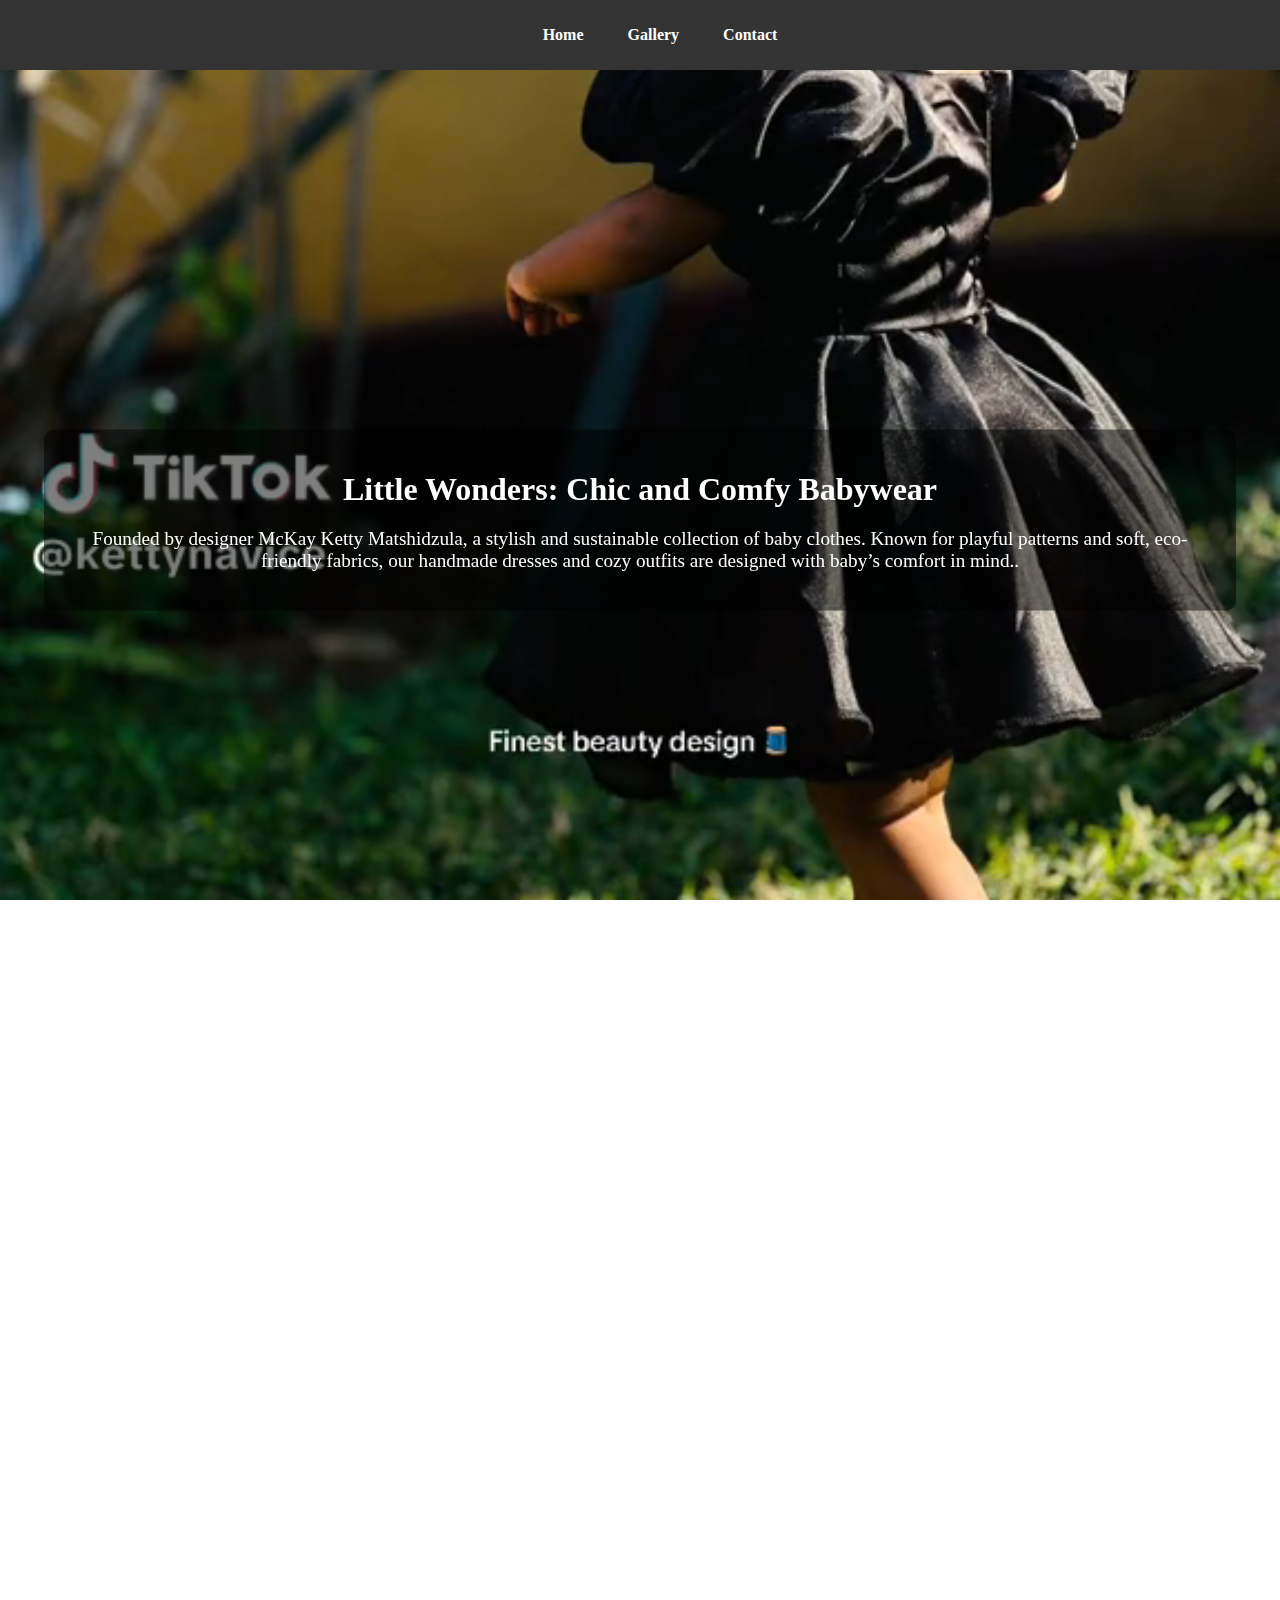
<file: index.html>
<!DOCTYPE html>
<html lang="en">
<head>
    <meta charset="UTF-8">
    <meta name="viewport" content="width=device-width, initial-scale=1.0">
    <title>Fashion Showcase</title>
    <link rel="stylesheet" href="styles.css">
</head>
<body>
    <header>
        <nav class="navbar">
            <ul class="nav-links">
                <li><a href="finest-html\index.html">Home</a></li>
                
                
                <li><a href="gallery.html">Gallery</a></li>
                <li><a href="finest-html/contact.html">Contact</a></li>
            </ul>
        </nav>
    </header>

    <section class="video-section" id="designer1">
        <video autoplay muted loop class="background-video">
            <source src="fashion-show.mp4 (2).mp4" type="video/mp4">
            Your browser does not support the video tag.
        </video>
        <div class="content">
            <h1>Little Wonders: Chic and Comfy Babywear</h1>
            <p>Founded by designer McKay Ketty Matshidzula, a stylish and sustainable collection of baby clothes. Known for playful patterns and soft, eco-friendly fabrics, our handmade dresses and cozy outfits are designed with baby’s comfort in mind..</p>
        </div>
    </section>
    <section class="video-section" id="designer2">
        <video autoplay muted loop class="background-video">
            <source src="assets\fashion-show.mp4.mp4" type="video/mp4">
            Your browser does not support the video tag.
        </video>
        <div class="content">
            <h1>finest beauty: Picture-Perfect Family Outfits</h1>
            <p> specializes in coordinated attire for familys. Our collections feature harmonizing designs for adults and children, ensuring every family looks unified and stylish. With an emphasis on comfort .</p>
        </div>
    </section>
    <!-- Add more sections as needed -->
</body>
</html>
</file>
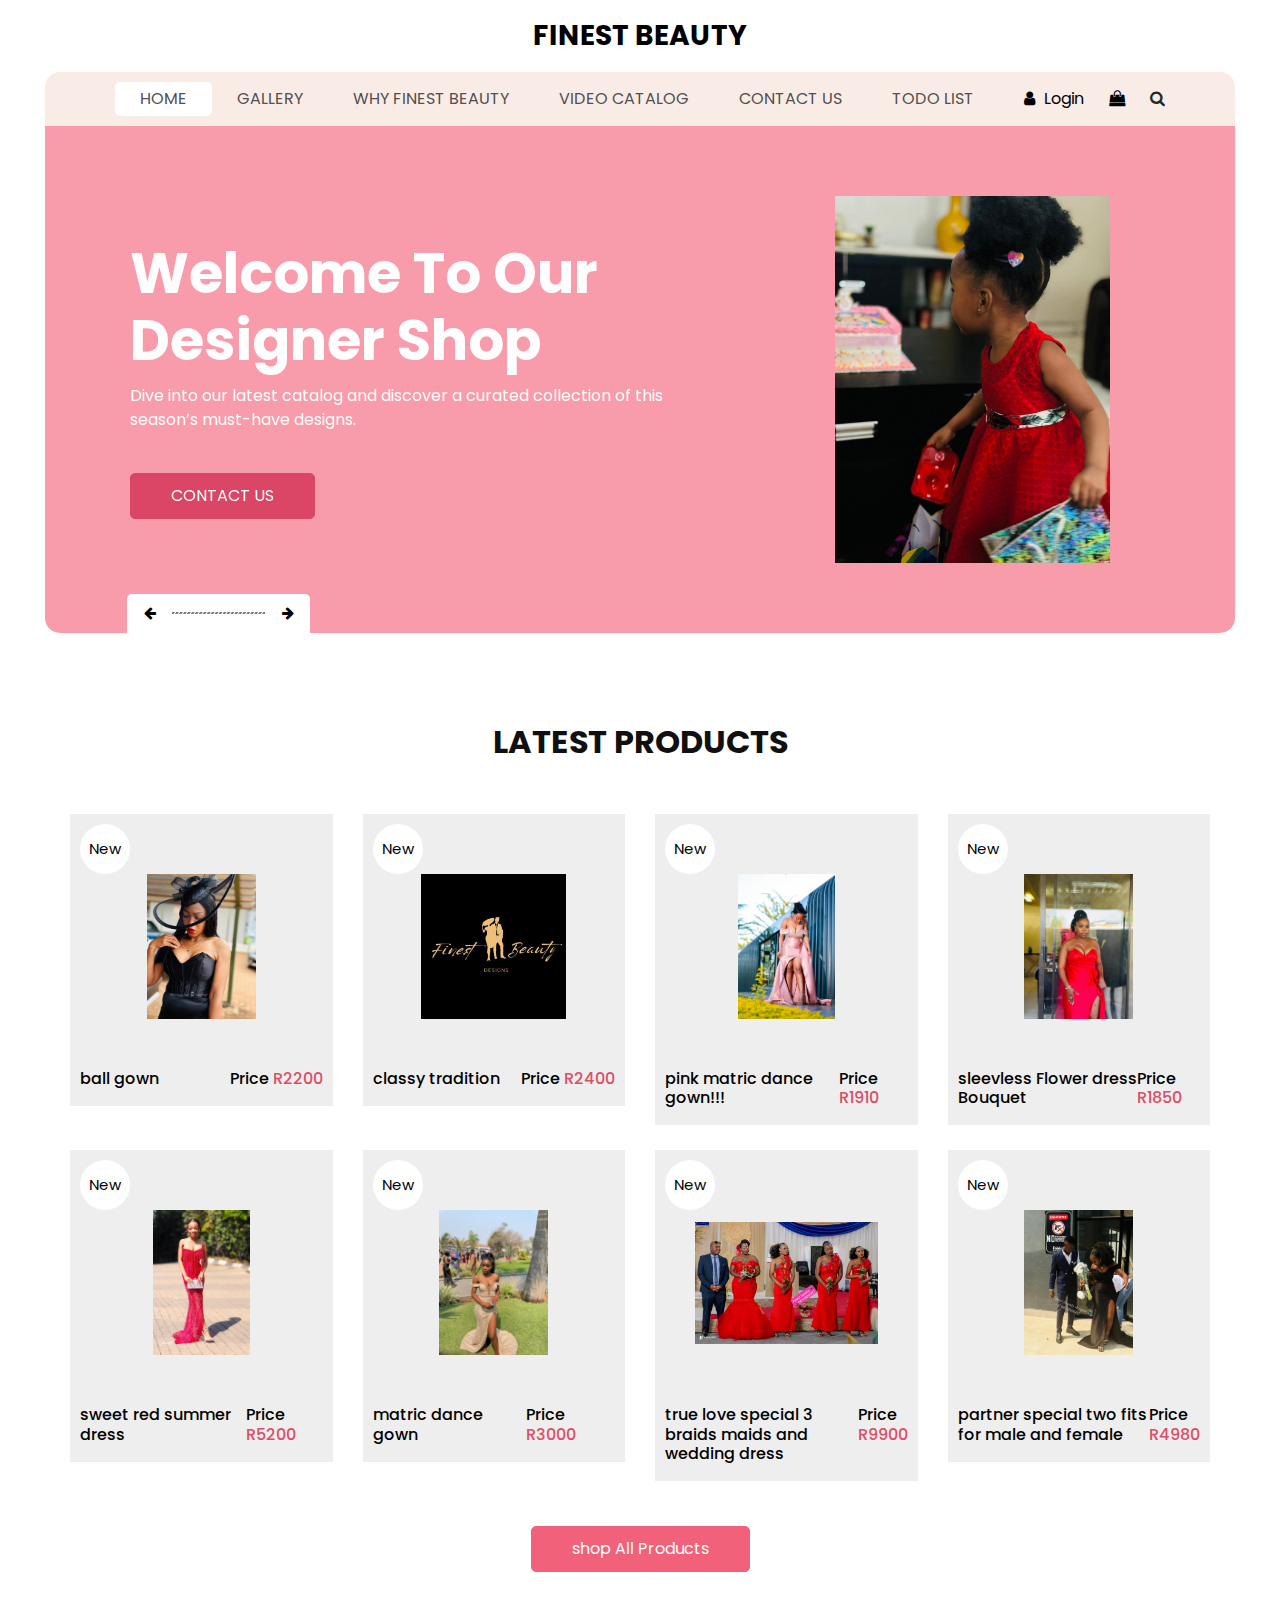
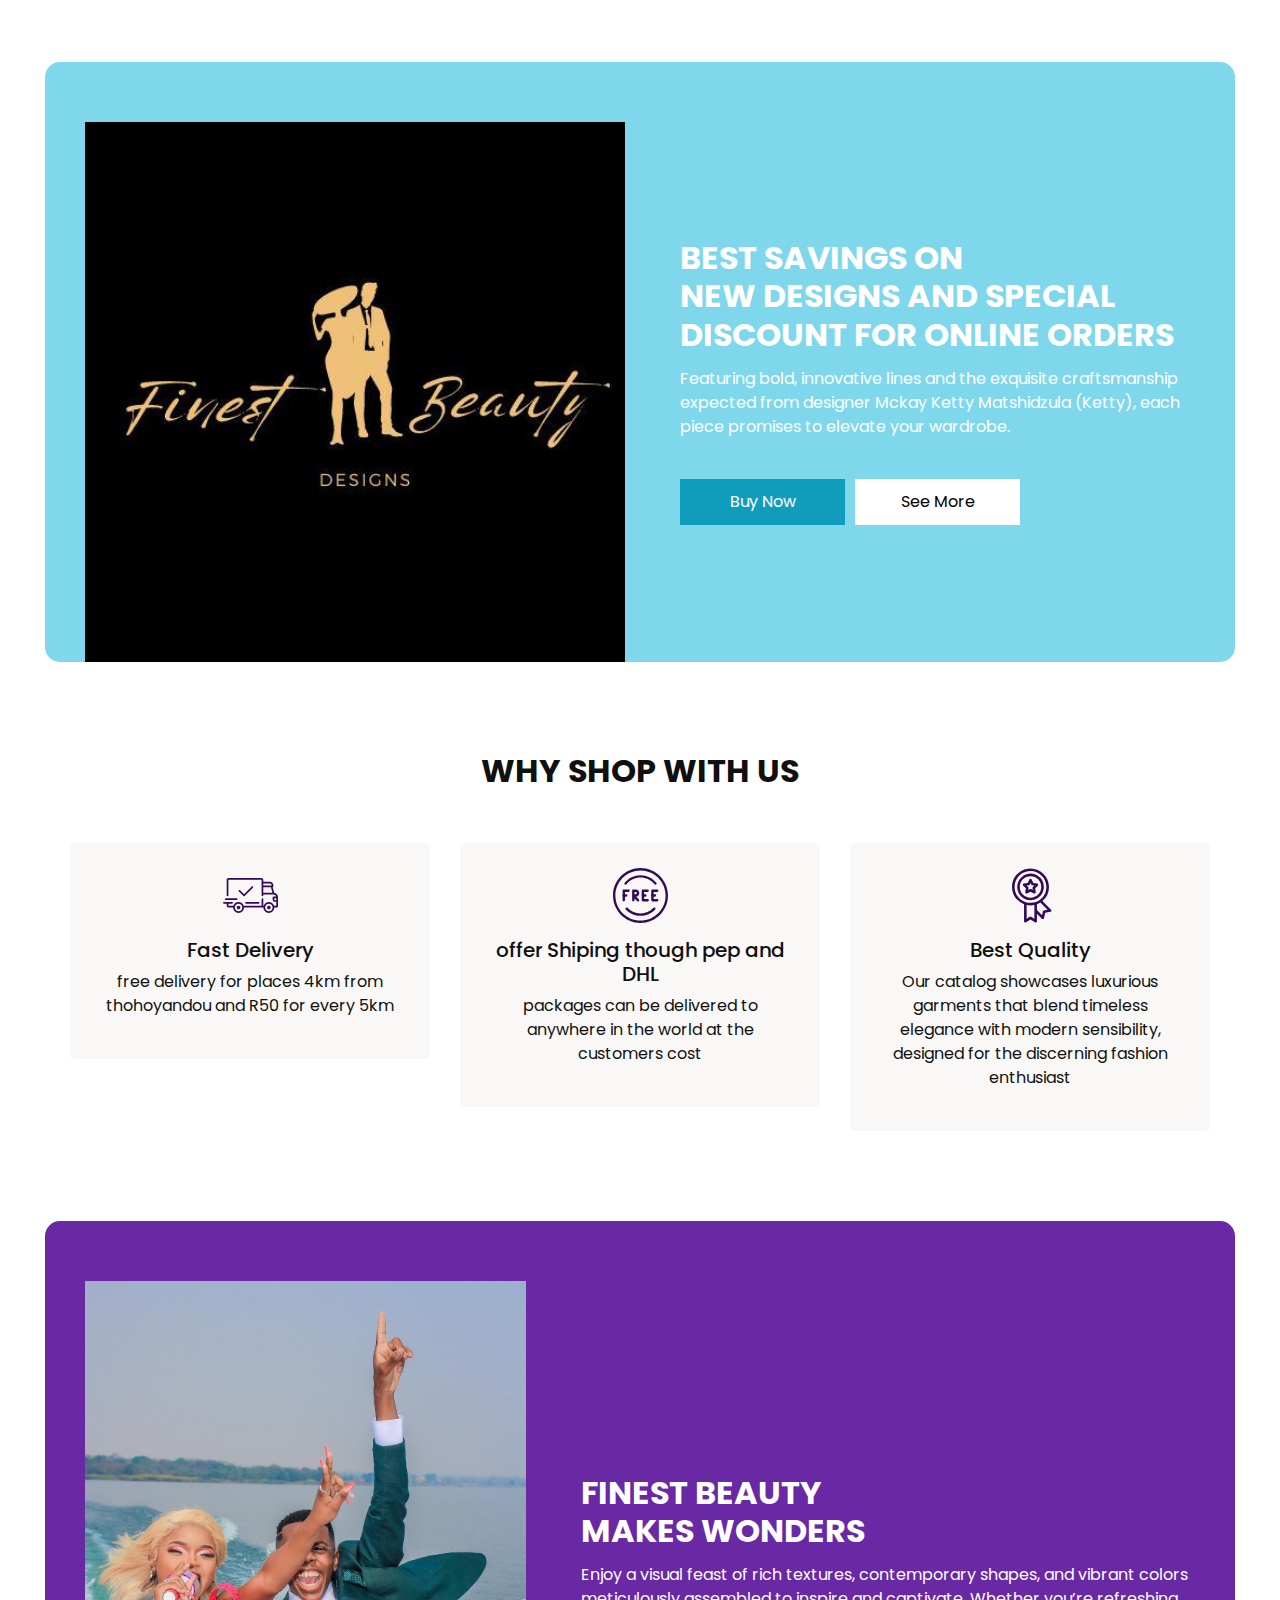
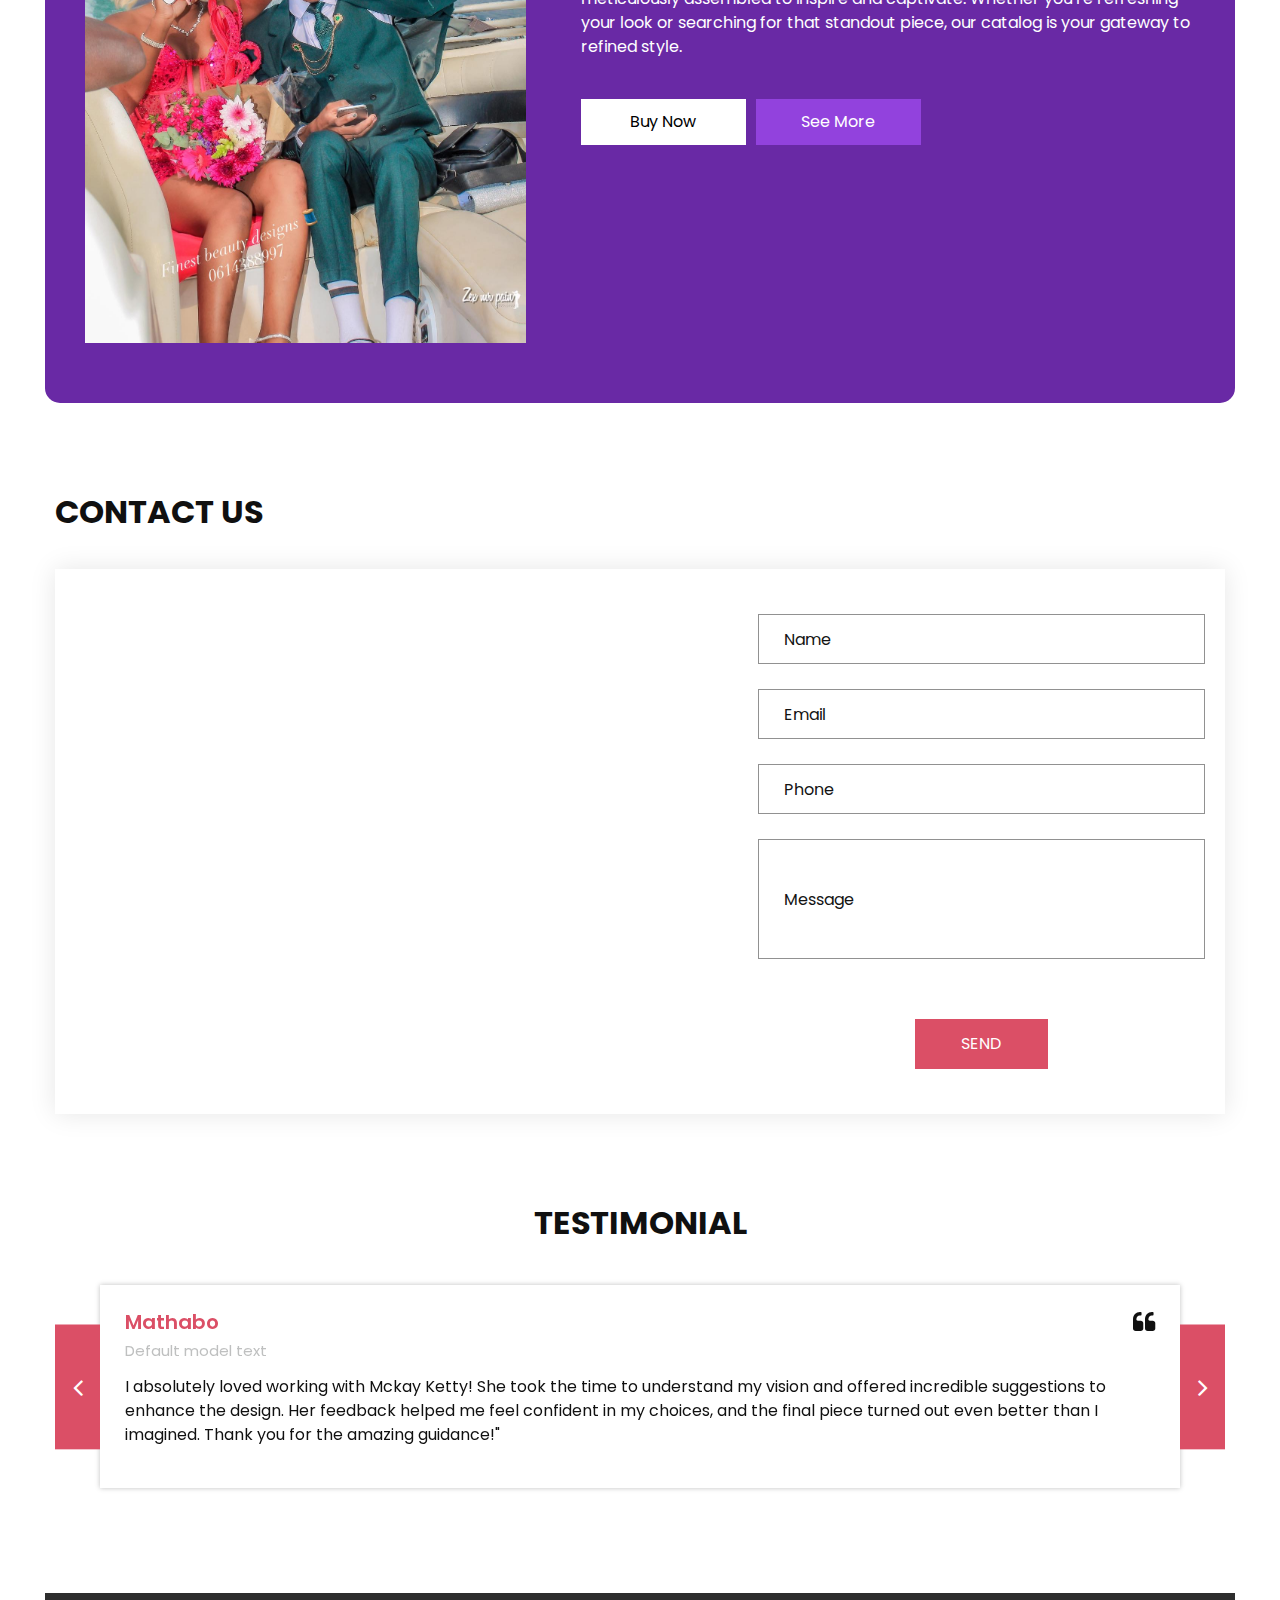
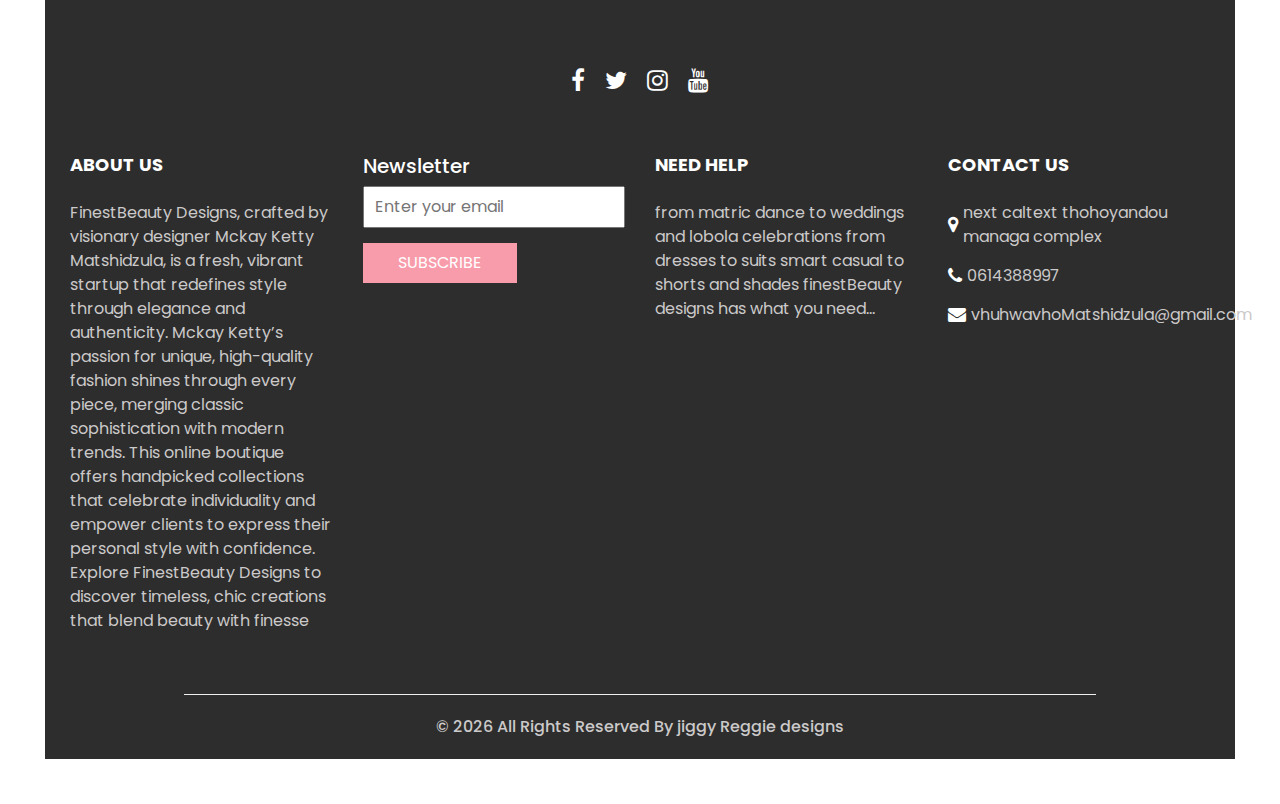
<file: finest-html/index.html>
<!DOCTYPE html>
<html>

<head>
  <!-- Basic -->
  <meta charset="utf-8" />
  <meta http-equiv="X-UA-Compatible" content="IE=edge" />
  <!-- Mobile Metas -->
  <meta name="viewport" content="width=device-width, initial-scale=1, shrink-to-fit=no" />
  <!-- Site Metas -->
  <meta name="keywords" content="" />
  <meta name="description" content="" />
  <meta name="author" content="" />
  <link rel="shortcut icon" href="\images\logo.jpg" type="image/x-icon">

  <title>
    finest
  </title>

  <!-- slider stylesheet -->
  <link rel="stylesheet" type="text/css" href="https://cdnjs.cloudflare.com/ajax/libs/OwlCarousel2/2.3.4/assets/owl.carousel.min.css" />

  <!-- bootstrap core css -->
  <link rel="stylesheet" type="text/css" href="css/bootstrap.css" />

  <!-- Custom styles for this template -->
  <link href="css/style.css" rel="stylesheet" />
  <!-- responsive style -->
  <link href="css/responsive.css" rel="stylesheet" />
</head>

<body>
  <div class="hero_area">
    <!-- header section strats -->
    <header class="header_section">
      <nav class="navbar navbar-expand-lg custom_nav-container ">
        <a class="navbar-brand" href="index.html">
          <span>
            finest beauty 
          </span>
        </a>
        <button class="navbar-toggler" type="button" data-toggle="collapse" data-target="#navbarSupportedContent" aria-controls="navbarSupportedContent" aria-expanded="false" aria-label="Toggle navigation">
          <span class=""></span>
        </button>

        <div class="collapse navbar-collapse" id="navbarSupportedContent">
          <ul class="navbar-nav  ">
            <li class="nav-item active">
              <a class="nav-link" href="index.html">Home <span class="sr-only">(current)</span></a>
            </li>
            <li class="nav-item">
              <a class="nav-link" href="../admin/gallery.php">
                Gallery
              </a>
            </li>
            <li class="nav-item">
              <a class="nav-link" href="why.html">
                Why Finest beauty 
              </a>
            </li>
            <li class="nav-item">
              <a class="nav-link" href="..\index.html">
                video catalog
              </a>
            </li>
            <li class="nav-item">
              <a class="nav-link" href="contact.html">Contact Us</a>
            </li>
            <li class="nav-item">
              <a class="nav-link" href="todoList.html">todo List</a>
            </li>
          </ul>
          <div class="user_option">
            <a href="">
              <i class="fa fa-user" aria-hidden="true"></i>
              <span>
                Login
              </span>
            </a>
            <a href="">
              <i class="fa fa-shopping-bag" aria-hidden="true"></i>
            </a>
            <form class="form-inline ">
              <button class="btn nav_search-btn" type="submit">
                <i class="fa fa-search" aria-hidden="true"></i>
              </button>
            </form>
          </div>
        </div>
      </nav>
    </header>
    <!-- end header section -->
    <!-- slider section -->

    <section class="slider_section">
      <div class="slider_container">
        <div id="carouselExampleIndicators" class="carousel slide" data-ride="carousel">
          <div class="carousel-inner">
            <div class="carousel-item active">
              <div class="container-fluid">
                <div class="row">
                  <div class="col-md-7">
                    <div class="detail-box">
                      <h1>
                        Welcome To Our <br>
                        Designer Shop
                      </h1>
                      <p>
                        Dive into our latest catalog and discover a curated collection of this season’s must-have designs.
                      </p>
                      <a href="">
                        Contact Us
                      </a>
                    </div>
                  </div>
                  <div class="col-md-5 ">
                    <div class="img-box">
                      <img src="images\mufhatu.jpg" alt="" />
                    </div>
                  </div>
                </div>
              </div>
            </div>
            <div class="carousel-item ">
              <div class="container-fluid">
                <div class="row">
                  <div class="col-md-7">
                    <div class="detail-box">
                      <h1>
                        Welcome To Our <br>
                        Designer Shop
                      </h1>
                      <p>
                        Dive into our latest catalog and discover a curated collection of this season’s must-have designs </p>
                      <a href="">
                        Contact Us
                      </a>
                    </div>
                  </div>
                  <div class="col-md-5 ">
                    <div class="img-box">
                      <img src="images\mufhatu.jpg" alt="" />
                    </div>
                  </div>
                </div>
              </div>
            </div>
            <div class="carousel-item ">
              <div class="container-fluid">
                <div class="row">
                  <div class="col-md-7">
                    <div class="detail-box">
                      <h1>
                        Welcome To Our <br>
                        Gift Shop
                      </h1>
                      <p>
                        Dive into our latest catalog and discover a curated collection of this season’s must-have designs
                      </p>
                      <a href="">
                        Contact Us
                      </a>
                    </div>
                  </div>
                  <div class="col-md-5 ">
                    <div class="img-box">
                      <img src="images\mufhatu.jpg" alt="" />
                    </div>
                  </div>
                </div>
              </div>
            </div>
          </div>
          <div class="carousel_btn-box">
            <a class="carousel-control-prev" href="#carouselExampleIndicators" role="button" data-slide="prev">
              <i class="fa fa-arrow-left" aria-hidden="true"></i>
              <span class="sr-only">Previous</span>
            </a>
            <img src="images/line.png" alt="" />
            <a class="carousel-control-next" href="#carouselExampleIndicators" role="button" data-slide="next">
              <i class="fa fa-arrow-right" aria-hidden="true"></i>
              <span class="sr-only">Next</span>
            </a>
          </div>
        </div>
      </div>
    </section>

    <!-- end slider section -->
  </div>
  <!-- end hero area -->

  <!-- shop section -->

  <section class="shop_section layout_padding">
    <div class="container">
      <div class="heading_container heading_center">
        <h2>
          Latest Products
        </h2>
      </div>
      <div class="row">
        <div class="col-sm-6 col-md-4 col-lg-3">
          <div class="box">
            <a href="">
              <div class="img-box">
                <img src="images\black dress.jpg" alt="">
              </div>
              <div class="detail-box">
                <h6>
                  ball gown
                </h6>
                <h6>
                  Price
                  <span>
                    R2200
                  </span>
                </h6>
              </div>
              <div class="new">
                <span>
                  New
                </span>
              </div>
            </a>
          </div>
        </div>
        <div class="col-sm-6 col-md-4 col-lg-3">
          <div class="box">
            <a href="">
              <div class="img-box">
                <img src="../assets/WhatsApp Image 2024-10-30 at 07.07.13_80c19f3f.jpg" alt="">
              </div>
              <div class="detail-box">
                <h6>
                  classy tradition
                </h6>
                <h6>
                  Price
                  <span>
                    R2400
                  </span>
                </h6>
              </div>
              <div class="new">
                <span>
                  New
                </span>
              </div>
            </a>
          </div>
        </div>
        <div class="col-sm-6 col-md-4 col-lg-3">
          <div class="box">
            <a href="">
              <div class="img-box">
                <img src="images\pink mukhaba.jpg" alt="">
              </div>
              <div class="detail-box">
                <h6>
                  pink matric dance gown!!!
                </h6>
                <h6>
                  Price
                  <span>
                    R1910
                  </span>
                </h6>
              </div>
              <div class="new">
                <span>
                  New
                </span>
              </div>
            </a>
          </div>
        </div>
        <div class="col-sm-6 col-md-4 col-lg-3">
          <div class="box">
            <a href="">
              <div class="img-box">
                <img src="images\red chubby.jpg" alt="">
              </div>
              <div class="detail-box">
                <h6>
                  sleevless Flower dress Bouquet
                </h6>
                <h6>
                  Price
                  <span>
                    R1850
                  </span>
                </h6>
              </div>
              <div class="new">
                <span>
                  New
                </span>
              </div>
            </a>
          </div>
        </div>
        <div class="col-sm-6 col-md-4 col-lg-3">
          <div class="box">
            <a href="">
              <div class="img-box">
                <img src="images\mos.jpg" alt="">
              </div>
              <div class="detail-box">
                <h6>
                  sweet red summer dress
                </h6>
                <h6>
                  Price
                  <span>
                    R5200
                  </span>
                </h6>
              </div>
              <div class="new">
                <span>
                  New
                </span>
              </div>
            </a>
          </div>
        </div>
        <div class="col-sm-6 col-md-4 col-lg-3">
          <div class="box">
            <a href="">
              <div class="img-box">
                <img src="images\grasss.jpg" alt="">
              </div>
              <div class="detail-box">
                <h6>
                  matric dance gown
                </h6>
                <h6>
                  Price
                  <span>
                    R3000
                  </span>
                </h6>
              </div>
              <div class="new">
                <span>
                  New
                </span>
              </div>
            </a>
          </div>
        </div>
        <div class="col-sm-6 col-md-4 col-lg-3">
          <div class="box">
            <a href="">
              <div class="img-box">
                <img src="images\line.jpg" alt="">
              </div>
              <div class="detail-box">
                <h6>
                  true love special 3 braids maids and wedding dress 
                </h6>
                <h6>
                  Price
                  <span>
                   R9900
                  </span>
                </h6>
              </div>
              <div class="new">
                <span>
                  New
                </span>
              </div>
            </a>
          </div>
        </div>
        <div class="col-sm-6 col-md-4 col-lg-3">
          <div class="box">
            <a href="">
              <div class="img-box">
                <img src="images\door.jpg" alt="">
              </div>
              <div class="detail-box">
                <h6>
                  partner special two fits for male and female
                </h6>
                <h6>
                  Price
                  <span>
                    R4980
                  </span>
                </h6>
              </div>
              <div class="new">
                <span>
                  New
                </span>
              </div>
            </a>
          </div>
        </div>
      </div>
      <div class="btn-box">
        <a href="">
          shop All Products
        </a>
      </div>
    </div>
  </section>

  <!-- end shop section -->

  <!-- saving section -->

  <section class="saving_section ">
    <div class="box">
      <div class="container-fluid">
        <div class="row">
          <div class="col-lg-6">
            <div class="img-box">
              <img src="images\logo.jpg" alt="">
            </div>
          </div>
          <div class="col-lg-6">
            <div class="detail-box">
              <div class="heading_container">
                <h2>
                  Best Savings on <br>
                  new designs and special discount for online orders
                </h2>
              </div>
              <p>
                Featuring bold, innovative lines and the exquisite craftsmanship expected from designer Mckay Ketty Matshidzula  (Ketty), each piece promises to elevate your wardrobe. </p>
              <div class="btn-box">
                <a href="#" class="btn1">
                  Buy Now
                </a>
                <a href="#" class="btn2">
                  See More
                </a>
              </div>
            </div>
          </div>
        </div>
      </div>
    </div>
  </section>

  <!-- end saving section -->

  <!-- why section -->

  <section class="why_section layout_padding">
    <div class="container">
      <div class="heading_container heading_center">
        <h2>
          Why Shop With Us
        </h2>
      </div>
      <div class="row">
        <div class="col-md-4">
          <div class="box ">
            <div class="img-box">
              <svg version="1.1" id="Layer_1" xmlns="http://www.w3.org/2000/svg" xmlns:xlink="http://www.w3.org/1999/xlink" x="0px" y="0px" viewBox="0 0 512 512" style="enable-background:new 0 0 512 512;" xml:space="preserve">
                <g>
                  <g>
                    <path d="M476.158,231.363l-13.259-53.035c3.625-0.77,6.345-3.986,6.345-7.839v-8.551c0-18.566-15.105-33.67-33.67-33.67h-60.392
                 V110.63c0-9.136-7.432-16.568-16.568-16.568H50.772c-9.136,0-16.568,7.432-16.568,16.568V256c0,4.427,3.589,8.017,8.017,8.017
                 c4.427,0,8.017-3.589,8.017-8.017V110.63c0-0.295,0.239-0.534,0.534-0.534h307.841c0.295,0,0.534,0.239,0.534,0.534v145.372
                 c0,4.427,3.589,8.017,8.017,8.017c4.427,0,8.017-3.589,8.017-8.017v-9.088h94.569c0.008,0,0.014,0.002,0.021,0.002
                 c0.008,0,0.015-0.001,0.022-0.001c11.637,0.008,21.518,7.646,24.912,18.171h-24.928c-4.427,0-8.017,3.589-8.017,8.017v17.102
                 c0,13.851,11.268,25.119,25.119,25.119h9.086v35.273h-20.962c-6.886-19.883-25.787-34.205-47.982-34.205
                 s-41.097,14.322-47.982,34.205h-3.86v-60.393c0-4.427-3.589-8.017-8.017-8.017c-4.427,0-8.017,3.589-8.017,8.017v60.391H192.817
                 c-6.886-19.883-25.787-34.205-47.982-34.205s-41.097,14.322-47.982,34.205H50.772c-0.295,0-0.534-0.239-0.534-0.534v-17.637
                 h34.739c4.427,0,8.017-3.589,8.017-8.017s-3.589-8.017-8.017-8.017H8.017c-4.427,0-8.017,3.589-8.017,8.017
                 s3.589,8.017,8.017,8.017h26.188v17.637c0,9.136,7.432,16.568,16.568,16.568h43.304c-0.002,0.178-0.014,0.355-0.014,0.534
                 c0,27.996,22.777,50.772,50.772,50.772s50.772-22.776,50.772-50.772c0-0.18-0.012-0.356-0.014-0.534h180.67
                 c-0.002,0.178-0.014,0.355-0.014,0.534c0,27.996,22.777,50.772,50.772,50.772c27.995,0,50.772-22.776,50.772-50.772
                 c0-0.18-0.012-0.356-0.014-0.534h26.203c4.427,0,8.017-3.589,8.017-8.017v-85.511C512,251.989,496.423,234.448,476.158,231.363z
                  M375.182,144.301h60.392c9.725,0,17.637,7.912,17.637,17.637v0.534h-78.029V144.301z M375.182,230.881v-52.376h71.235
                 l13.094,52.376H375.182z M144.835,401.904c-19.155,0-34.739-15.583-34.739-34.739s15.584-34.739,34.739-34.739
                 c19.155,0,34.739,15.583,34.739,34.739S163.99,401.904,144.835,401.904z M427.023,401.904c-19.155,0-34.739-15.583-34.739-34.739
                 s15.584-34.739,34.739-34.739c19.155,0,34.739,15.583,34.739,34.739S446.178,401.904,427.023,401.904z M495.967,299.29h-9.086
                 c-5.01,0-9.086-4.076-9.086-9.086v-9.086h18.171V299.29z" />
                  </g>
                </g>
                <g>
                  <g>
                    <path d="M144.835,350.597c-9.136,0-16.568,7.432-16.568,16.568c0,9.136,7.432,16.568,16.568,16.568
                 c9.136,0,16.568-7.432,16.568-16.568C161.403,358.029,153.971,350.597,144.835,350.597z" />
                  </g>
                </g>
                <g>
                  <g>
                    <path d="M427.023,350.597c-9.136,0-16.568,7.432-16.568,16.568c0,9.136,7.432,16.568,16.568,16.568
                 c9.136,0,16.568-7.432,16.568-16.568C443.591,358.029,436.159,350.597,427.023,350.597z" />
                  </g>
                </g>
                <g>
                  <g>
                    <path d="M332.96,316.393H213.244c-4.427,0-8.017,3.589-8.017,8.017s3.589,8.017,8.017,8.017H332.96
                 c4.427,0,8.017-3.589,8.017-8.017S337.388,316.393,332.96,316.393z" />
                  </g>
                </g>
                <g>
                  <g>
                    <path d="M127.733,282.188H25.119c-4.427,0-8.017,3.589-8.017,8.017s3.589,8.017,8.017,8.017h102.614
                 c4.427,0,8.017-3.589,8.017-8.017S132.16,282.188,127.733,282.188z" />
                  </g>
                </g>
                <g>
                  <g>
                    <path d="M278.771,173.37c-3.13-3.13-8.207-3.13-11.337,0.001l-71.292,71.291l-37.087-37.087c-3.131-3.131-8.207-3.131-11.337,0
                 c-3.131,3.131-3.131,8.206,0,11.337l42.756,42.756c1.565,1.566,3.617,2.348,5.668,2.348s4.104-0.782,5.668-2.348l76.96-76.96
                 C281.901,181.576,281.901,176.501,278.771,173.37z" />
                  </g>
                </g>
                <g>
                </g>
                <g>
                </g>
                <g>
                </g>
                <g>
                </g>
                <g>
                </g>
                <g>
                </g>
                <g>
                </g>
                <g>
                </g>
                <g>
                </g>
                <g>
                </g>
                <g>
                </g>
                <g>
                </g>
                <g>
                </g>
                <g>
                </g>
                <g>
                </g>
              </svg>
            </div>
            <div class="detail-box">
              <h5>
                Fast Delivery
              </h5>
              <p>
                free delivery for places 4km from thohoyandou and R50 for every 5km
              </p>
            </div>
          </div>
        </div>
        <div class="col-md-4">
          <div class="box ">
            <div class="img-box">
              <svg version="1.1" id="Capa_1" xmlns="http://www.w3.org/2000/svg" xmlns:xlink="http://www.w3.org/1999/xlink" x="0px" y="0px" viewBox="0 0 490.667 490.667" style="enable-background:new 0 0 490.667 490.667;" xml:space="preserve">
                <g>
                  <g>
                    <path d="M138.667,192H96c-5.888,0-10.667,4.779-10.667,10.667V288c0,5.888,4.779,10.667,10.667,10.667s10.667-4.779,10.667-10.667
                 v-74.667h32c5.888,0,10.667-4.779,10.667-10.667S144.555,192,138.667,192z" />
                  </g>
                </g>
                <g>
                  <g>
                    <path d="M117.333,234.667H96c-5.888,0-10.667,4.779-10.667,10.667S90.112,256,96,256h21.333c5.888,0,10.667-4.779,10.667-10.667
                 S123.221,234.667,117.333,234.667z" />
                  </g>
                </g>
                <g>
                  <g>
                    <path d="M245.333,0C110.059,0,0,110.059,0,245.333s110.059,245.333,245.333,245.333s245.333-110.059,245.333-245.333
                 S380.608,0,245.333,0z M245.333,469.333c-123.52,0-224-100.48-224-224s100.48-224,224-224s224,100.48,224,224
                 S368.853,469.333,245.333,469.333z" />
                  </g>
                </g>
                <g>
                  <g>
                    <path d="M386.752,131.989C352.085,88.789,300.544,64,245.333,64s-106.752,24.789-141.419,67.989
                 c-3.691,4.587-2.965,11.307,1.643,14.997c4.587,3.691,11.307,2.965,14.976-1.643c30.613-38.144,76.096-60.011,124.8-60.011
                 s94.187,21.867,124.779,60.011c2.112,2.624,5.205,3.989,8.32,3.989c2.368,0,4.715-0.768,6.677-2.347
                 C389.717,143.296,390.443,136.576,386.752,131.989z" />
                  </g>
                </g>
                <g>
                  <g>
                    <path d="M376.405,354.923c-4.224-4.032-11.008-3.861-15.061,0.405c-30.613,32.235-71.808,50.005-116.011,50.005
                 s-85.397-17.771-115.989-50.005c-4.032-4.309-10.816-4.437-15.061-0.405c-4.309,4.053-4.459,10.816-0.405,15.083
                 c34.667,36.544,81.344,56.661,131.456,56.661s96.789-20.117,131.477-56.661C380.864,365.739,380.693,358.976,376.405,354.923z" />
                  </g>
                </g>
                <g>
                  <g>
                    <path d="M206.805,255.723c15.701-2.027,27.861-15.488,27.861-31.723c0-17.643-14.357-32-32-32h-21.333
                 c-5.888,0-10.667,4.779-10.667,10.667v42.581c0,0.043,0,0.107,0,0.149V288c0,5.888,4.779,10.667,10.667,10.667
                 S192,293.888,192,288v-16.917l24.448,24.469c2.091,2.069,4.821,3.115,7.552,3.115c2.731,0,5.461-1.045,7.531-3.136
                 c4.16-4.16,4.16-10.923,0-15.083L206.805,255.723z M192,234.667v-21.333h10.667c5.867,0,10.667,4.779,10.667,10.667
                 s-4.8,10.667-10.667,10.667H192z" />
                  </g>
                </g>
                <g>
                  <g>
                    <path d="M309.333,277.333h-32v-64h32c5.888,0,10.667-4.779,10.667-10.667S315.221,192,309.333,192h-42.667
                 c-5.888,0-10.667,4.779-10.667,10.667V288c0,5.888,4.779,10.667,10.667,10.667h42.667c5.888,0,10.667-4.779,10.667-10.667
                 S315.221,277.333,309.333,277.333z" />
                  </g>
                </g>
                <g>
                  <g>
                    <path d="M288,234.667h-21.333c-5.888,0-10.667,4.779-10.667,10.667S260.779,256,266.667,256H288
                 c5.888,0,10.667-4.779,10.667-10.667S293.888,234.667,288,234.667z" />
                  </g>
                </g>
                <g>
                  <g>
                    <path d="M394.667,277.333h-32v-64h32c5.888,0,10.667-4.779,10.667-10.667S400.555,192,394.667,192H352
                 c-5.888,0-10.667,4.779-10.667,10.667V288c0,5.888,4.779,10.667,10.667,10.667h42.667c5.888,0,10.667-4.779,10.667-10.667
                 S400.555,277.333,394.667,277.333z" />
                  </g>
                </g>
                <g>
                  <g>
                    <path d="M373.333,234.667H352c-5.888,0-10.667,4.779-10.667,10.667S346.112,256,352,256h21.333
                 c5.888,0,10.667-4.779,10.667-10.667S379.221,234.667,373.333,234.667z" />
                  </g>
                </g>
                <g>
                </g>
                <g>
                </g>
                <g>
                </g>
                <g>
                </g>
                <g>
                </g>
                <g>
                </g>
                <g>
                </g>
                <g>
                </g>
                <g>
                </g>
                <g>
                </g>
                <g>
                </g>
                <g>
                </g>
                <g>
                </g>
                <g>
                </g>
                <g>
                </g>
              </svg>
            </div>
            <div class="detail-box">
              <h5>
                offer Shiping though pep and DHL 
              </h5>
              <p>
                packages can be delivered to anywhere in the world at the customers cost 
              </p>
            </div>
          </div>
        </div>
        <div class="col-md-4">
          <div class="box ">
            <div class="img-box">
              <svg id="_30_Premium" height="512" viewBox="0 0 512 512" width="512" xmlns="http://www.w3.org/2000/svg" data-name="30_Premium">
                <g id="filled">
                  <path d="m252.92 300h3.08a124.245 124.245 0 1 0 -4.49-.09c.075.009.15.023.226.03.394.039.789.06 1.184.06zm-96.92-124a100 100 0 1 1 100 100 100.113 100.113 0 0 1 -100-100z" />
                  <path d="m447.445 387.635-80.4-80.4a171.682 171.682 0 0 0 60.955-131.235c0-94.841-77.159-172-172-172s-172 77.159-172 172c0 73.747 46.657 136.794 112 161.2v158.8c-.3 9.289 11.094 15.384 18.656 9.984l41.344-27.562 41.344 27.562c7.574 5.4 18.949-.7 18.656-9.984v-70.109l46.6 46.594c6.395 6.789 18.712 3.025 20.253-6.132l9.74-48.724 48.725-9.742c9.163-1.531 12.904-13.893 6.127-20.252zm-339.445-211.635c0-81.607 66.393-148 148-148s148 66.393 148 148-66.393 148-148 148-148-66.393-148-148zm154.656 278.016a12 12 0 0 0 -13.312 0l-29.344 19.562v-129.378a172.338 172.338 0 0 0 72 0v129.38zm117.381-58.353a12 12 0 0 0 -9.415 9.415l-6.913 34.58-47.709-47.709v-54.749a171.469 171.469 0 0 0 31.467-15.6l67.151 67.152z" />
                  <path d="m287.62 236.985c8.349 4.694 19.251-3.212 17.367-12.618l-5.841-35.145 25.384-25c7.049-6.5 2.89-19.3-6.634-20.415l-35.23-5.306-15.933-31.867c-4.009-8.713-17.457-8.711-21.466 0l-15.933 31.866-35.23 5.306c-9.526 1.119-13.681 13.911-6.634 20.415l25.384 25-5.841 35.145c-1.879 9.406 9 17.31 17.367 12.618l31.62-16.414zm-53-32.359 2.928-17.615a12 12 0 0 0 -3.417-10.516l-12.721-12.531 17.658-2.66a12 12 0 0 0 8.947-6.5l7.985-15.971 7.985 15.972a12 12 0 0 0 8.947 6.5l17.658 2.66-12.723 12.535a12 12 0 0 0 -3.417 10.516l2.928 17.615-15.849-8.231a12 12 0 0 0 -11.058 0z" />
                </g>
              </svg>
            </div>
            <div class="detail-box">
              <h5>
                Best Quality
              </h5>
              <p>
                Our catalog showcases luxurious garments that blend timeless elegance with modern sensibility, designed for the discerning fashion enthusiast
              </p>
            </div>
          </div>
        </div>
      </div>
    </div>
  </section>

  <!-- end why section -->


  <!-- gift section -->

  <section class="gift_section layout_padding-bottom">
    <div class="box ">
      <div class="container-fluid">
        <div class="row">
          <div class="col-md-5">
            <div class="img_container">
              <div class="img-box">
                <img src="..\assets\main.jpg" alt="">
              </div>
            </div>
          </div>
          <div class="col-md-7">
            <div class="detail-box">
              <div class="heading_container">
                <h2>
                  finest Beauty  <br>
                  makes wonders
                </h2>
              </div>
              <p>
                Enjoy a visual feast of rich textures, contemporary shapes, and vibrant colors meticulously assembled to inspire and captivate. Whether you’re refreshing your look or searching for that standout piece, our catalog is your gateway to refined style.
              </p>
              <div class="btn-box">
                <a href="#" class="btn1">
                  Buy Now
                </a>
                <a href="#" class="btn2">
                  See More
                </a>
              </div>
            </div>
          </div>
        </div>
      </div>
    </div>
  </section>


  <!-- end gift section -->


  <!-- contact section -->

  <section class="contact_section ">
    <div class="container px-0">
      <div class="heading_container ">
        <h2 class="">
          Contact Us
        </h2>
      </div>
    </div>
    <div class="container container-bg">
      <div class="row">
        <div class="col-lg-7 col-md-6 px-0">
          <div class="map_container">
            <div class="map-responsive">
              <iframe src="https://www.google.com/maps/embed/v1/place?key=AIzaSyA0s1a7phLN0iaD6-UE7m4qP-z21pH0eSc&q=Eiffel+Tower+Paris+France" width="600" height="300" frameborder="0" style="border:0; width: 100%; height:100%" allowfullscreen></iframe>
            </div>
          </div>
        </div>
        <div class="col-md-6 col-lg-5 px-0">
          <form action="#">
            <div>
              <input type="text" placeholder="Name" />
            </div>
            <div>
              <input type="email" placeholder="Email" />
            </div>
            <div>
              <input type="text" placeholder="Phone" />
            </div>
            <div>
              <input type="text" class="message-box" placeholder="Message" />
            </div>
            <div class="d-flex ">
              <button>
                SEND
              </button>
            </div>
          </form>
        </div>
      </div>
    </div>
  </section>

  <!-- end contact section -->

  <!-- client section -->
  <section class="client_section layout_padding">
    <div class="container">
      <div class="heading_container heading_center">
        <h2>
          Testimonial
        </h2>
      </div>
    </div>
    <div class="container px-0">
      <div id="customCarousel2" class="carousel  carousel-fade" data-ride="carousel">
        <div class="carousel-inner">
          <div class="carousel-item active">
            <div class="box">
              <div class="client_info">
                <div class="client_name">
                  <h5>
                    Mathabo
                  </h5>
                  <h6>
                    Default model text
                  </h6>
                </div>
                <i class="fa fa-quote-left" aria-hidden="true"></i>
              </div>
              <p>
                I absolutely loved working with Mckay Ketty! She took the time to understand my vision and offered incredible suggestions to enhance the design. Her feedback helped me feel confident in my choices, and the final piece turned out even better than I imagined. Thank you for the amazing guidance!"
              </p>
            </div>
          </div>
          <div class="carousel-item">
            <div class="box">
              <div class="client_info">
                <div class="client_name">
                  <h5>
                    Andi
                  </h5>
                  <h6>
                    Default model text
                  </h6>
                </div>
                <i class="fa fa-quote-left" aria-hidden="true"></i>
              </div>
              <p>
                "Mckay Ketty’s feedback was invaluable. She provided expert advice on colors and materials that suited my style perfectly. I felt like she genuinely cared about creating something unique for me, and it showed in every detail. Highly recommend her expertise!
              </p>
            </div>
          </div>
          <div class="carousel-item">
            <div class="box">
              <div class="client_info">
                <div class="client_name">
                  <h5>
                    murie untonde
                  </h5>
                  <h6>
                    Default model text
                  </h6>
                </div>
                <i class="fa fa-quote-left" aria-hidden="true"></i>
              </div>
              <p>
                I was unsure about a few design elements, but Mckay Ketty’s feedback really helped clarify my direction. She suggested subtle changes that made a huge difference, and her attention to detail was amazing. I’m thrilled with the outcome and grateful for her keen eye!"
              </p>
            </div>
          </div>
        </div>
        <div class="carousel_btn-box">
          <a class="carousel-control-prev" href="#customCarousel2" role="button" data-slide="prev">
            <i class="fa fa-angle-left" aria-hidden="true"></i>
            <span class="sr-only">Previous</span>
          </a>
          <a class="carousel-control-next" href="#customCarousel2" role="button" data-slide="next">
            <i class="fa fa-angle-right" aria-hidden="true"></i>
            <span class="sr-only">Next</span>
          </a>
        </div>
      </div>
    </div>
  </section>
  <!-- end client section -->

  <!-- info section -->

  <section class="info_section  layout_padding2-top">
    <div class="social_container">
      <div class="social_box">
        <a href="https://web.facebook.com/profile.php?id=100009673564228">
          <i class="fa fa-facebook" aria-hidden="true"></i>
        </a>
        <a href="">
          <i class="fa fa-twitter" aria-hidden="true"></i>
        </a>
        <a href="">
          <i class="fa fa-instagram" aria-hidden="true"></i>
        </a>
        <a href="">
          <i class="fa fa-youtube" aria-hidden="true"></i>
        </a>
      </div>
    </div>
    <div class="info_container ">
      <div class="container">
        <div class="row">
          <div class="col-md-6 col-lg-3">
            <h6>
              ABOUT US
            </h6>
            <p>
              FinestBeauty Designs, crafted by visionary designer Mckay Ketty Matshidzula, is a fresh, vibrant startup that redefines style through elegance and authenticity. Mckay Ketty’s passion for unique, high-quality fashion shines through every piece, merging classic sophistication with modern trends. This online boutique offers handpicked collections that celebrate individuality and empower clients to express their personal style with confidence. Explore FinestBeauty Designs to discover timeless, chic creations that blend beauty with finesse
            </p>
          </div>
          <div class="col-md-6 col-lg-3">
            <div class="info_form ">
              <h5>
                Newsletter
              </h5>
              <form action="#">
                <input type="email" placeholder="Enter your email">
                <button>
                  Subscribe
                </button>
              </form>
            </div>
          </div>
          <div class="col-md-6 col-lg-3">
            <h6>
              NEED HELP
            </h6>
            <p>
             from matric dance to weddings and lobola celebrations from dresses to suits smart casual to shorts and shades finestBeauty designs has what you need...
            </p>
          </div>
          <div class="col-md-6 col-lg-3">
            <h6>
              CONTACT US
            </h6>
            <div class="info_link-box">
              <a href="">
                <i class="fa fa-map-marker" aria-hidden="true"></i>
                <span> next caltext thohoyandou managa complex </span>
              </a>
              <a href="">
                <i class="fa fa-phone" aria-hidden="true"></i>
                <span>0614388997</span>
              </a>
              <a href="">
                <i class="fa fa-envelope" aria-hidden="true"></i>
                <span> vhuhwavhoMatshidzula@gmail.com</span>
              </a>
            </div>
          </div>
        </div>
      </div>
    </div>
    <!-- footer section -->
    <footer class=" footer_section">
      <div class="container">
        <p>
          &copy; <span id="displayYear"></span> All Rights Reserved By
          <a href="https://web.facebook.com/andy.phiri.98">jiggy Reggie designs</a>
        </p>
      </div>
    </footer>
    <!-- footer section -->

  </section>

  <!-- end info section -->


  <script src="js/jquery-3.4.1.min.js"></script>
  <script src="js/bootstrap.js"></script>
  <script src="https://cdnjs.cloudflare.com/ajax/libs/OwlCarousel2/2.3.4/owl.carousel.min.js">
  </script>
  <script src="js/custom.js"></script>

</body>

</html>
</file>
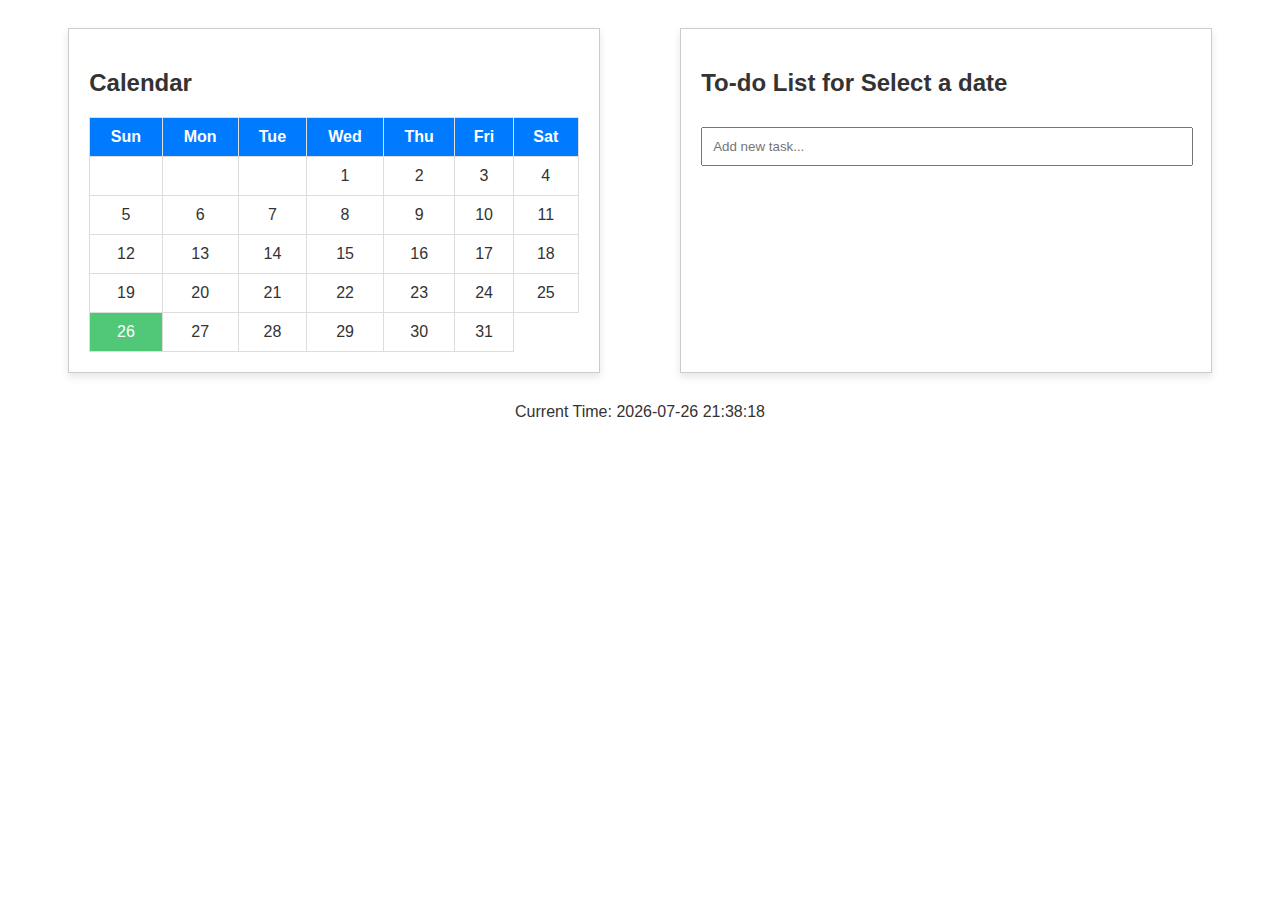
<file: admin/todo.html>
<!DOCTYPE html>
<html lang="en">
<head>
    <meta charset="UTF-8">
    <meta name="viewport" content="width=device-width, initial-scale=1.0">
    <title>Interactive Calendar with Task Management</title>
    <style>
        body {
            font-family: 'Arial', sans-serif;
            background-image: url('https://example.com/your-background-image.jpg'); /* Replace with your image URL */
            background-size: cover;
            color: #333;
        }
        .container {
            display: flex;
            justify-content: space-around;
            padding: 20px;
            background-color: rgba(255, 255, 255, 0.8); /* Semi-transparent white background */
        }
        .calendar, .todo-list {
            border: 1px solid #ccc;
            padding: 20px;
            width: 40%;
            background-color: #fff;
            box-shadow: 0 4px 8px rgba(0,0,0,0.1);
        }
        .calendar table {
            width: 100%;
            border-collapse: collapse;
        }
        .calendar th, .calendar td {
            padding: 10px;
            border: 1px solid #ddd;
            text-align: center;
        }
        .calendar th {
            background-color: #007BFF;
            color: #fff;
        }
        .calendar td {
            cursor: pointer;
        }
        .calendar td.today {
            background-color: #50C878; /* A pleasant green background for today's date */
            color: #fff;
        }
        .todo-list ul {
            list-style: none;
            padding: 0;
        }
        .todo-list ul li {
            padding: 10px;
            border-bottom: 1px solid #eee;
            display: flex;
            justify-content: space-between;
            align-items: center;
        }
        input[type="text"] {
            width: calc(100% - 22px);
            padding: 10px;
            margin-top: 10px;
        }
        button {
            padding: 5px 10px;
            margin-left: 5px;
            border: none;
            background-color: #007BFF; /* Blue background for buttons */
            color: white;
            border-radius: 5px;
            cursor: pointer;
        }
        button:hover {
            background-color: #0056b3; /* Darker blue on hover */
        }
        #current-time {
            text-align: center;
            font-size: 16px;
            margin-top: 10px;
        }
    </style>
</head>
<body>
    <div class="container">
        <div class="calendar">
            <h2>Calendar</h2>
            <table id="calendar">
                <!-- Calendar will be generated by JavaScript -->
            </table>
        </div>
        <div class="todo-list">
            <h2>To-do List for <span id="date-display">Select a date</span></h2>
            <input type="text" id="new-task" placeholder="Add new task..." onkeypress="addTask(event)">
            <ul id="tasks">
                <!-- Tasks will go here -->
            </ul>
        </div>
    </div>
    <div id="current-time"></div>
    <script>
        const tasks = {}; // Object to store tasks for each date

        function generateCalendar() {
            const now = new Date();
            const monthDays = [31, 28, 31, 30, 31, 30, 31, 31, 30, 31, 30, 31];
            const year = now.getFullYear();
            const month = now.getMonth();

            // Check for leap year
            const isLeap = (year % 4 === 0 && (year % 100 !== 0 || year % 400 === 0));
            if (isLeap) {
                monthDays[1] = 29; // February gets an extra day if it's a leap year
            }

            let firstDay = new Date(year, month, 1);
            let startingDay = firstDay.getDay(); // Day of week the month starts on

            let calendarTable = '<tr><th>Sun</th><th>Mon</th><th>Tue</th><th>Wed</th><th>Thu</th><th>Fri</th><th>Sat</th></tr><tr>';

            // Fill the empty slots before the first day of the month
            for (let i = 0; i < startingDay; i++) {
                calendarTable += '<td></td>';
            }

            // Fill the calendar with the actual days
            for (let day = 1; day <= monthDays[month]; day++) {
                let formattedDate = `${year}-${month + 1}-${day}`;
                let className = (day === now.getDate() && month === now.getMonth() && year === now.getFullYear()) ? 'class="today"' : '';
                calendarTable += `<td ${className} onclick="selectDate('${formattedDate}')">${day}</td>`;
                if ((day + startingDay) % 7 === 0) { // Wrap to the next row on reaching Sunday
                    calendarTable += '</tr><tr>';
                }
            }
            // Close any open table row tags
            if ((monthDays[month] + startingDay) % 7 !== 0) {
                calendarTable += '</tr>';
            }
            document.getElementById('calendar').innerHTML = calendarTable;
        }

        function selectDate(date) {
            document.getElementById('date-display').textContent = date;
            displayTasks(date);
        }

        function addTask(event) {
            if (event.key === "Enter") {
                let taskInput = document.getElementById('new-task');
                if (taskInput.value.trim() !== "") {
                    let date = document.getElementById('date-display').textContent;
                    if (!tasks[date]) tasks[date] = [];
                    tasks[date].push({ text: taskInput.value, done: false });
                    taskInput.value = "";
                    displayTasks(date);
                }
            }
        }

        function editTask(date, index) {
            let newText = prompt("Edit your task:", tasks[date][index].text);
            if (newText !== null && newText.trim() !== "") {
                tasks[date][index].text = newText;
                displayTasks(date);
            }
        }

        function deleteTask(date, index) {
            tasks[date].splice(index, 1);
            displayTasks(date);
        }

        function displayTasks(date) {
            let taskList = document.getElementById('tasks');
            taskList.innerHTML = ""; // Clear existing tasks
            if (tasks[date]) {
                tasks[date].forEach((task, index) => {
                    let taskElement = document.createElement('li');
                    taskElement.textContent = task.text;
                    let editButton = document.createElement('button');
                    editButton.textContent = "Edit";
                    editButton.onclick = () => editTask(date, index);
                    let deleteButton = document.createElement('button');
                    deleteButton.textContent = "Delete";
                    deleteButton.onclick = () => deleteTask(date, index);
                    taskElement.appendChild(editButton);
                    taskElement.appendChild(deleteButton);
                    taskList.appendChild(taskElement);
                });
            }
        }

        function updateCurrentTime() {
            const now = new Date();
            const formattedTime = now.toISOString().split('T')[0] + ' ' + now.toTimeString().split(' ')[0];
            document.getElementById('current-time').textContent = 'Current Time: ' + formattedTime;
        }

        setInterval(updateCurrentTime, 1000); // Update the time every second

        window.onload = function() {
            generateCalendar();
            updateCurrentTime();
        };
    </script>
</body>
</html>
</file>
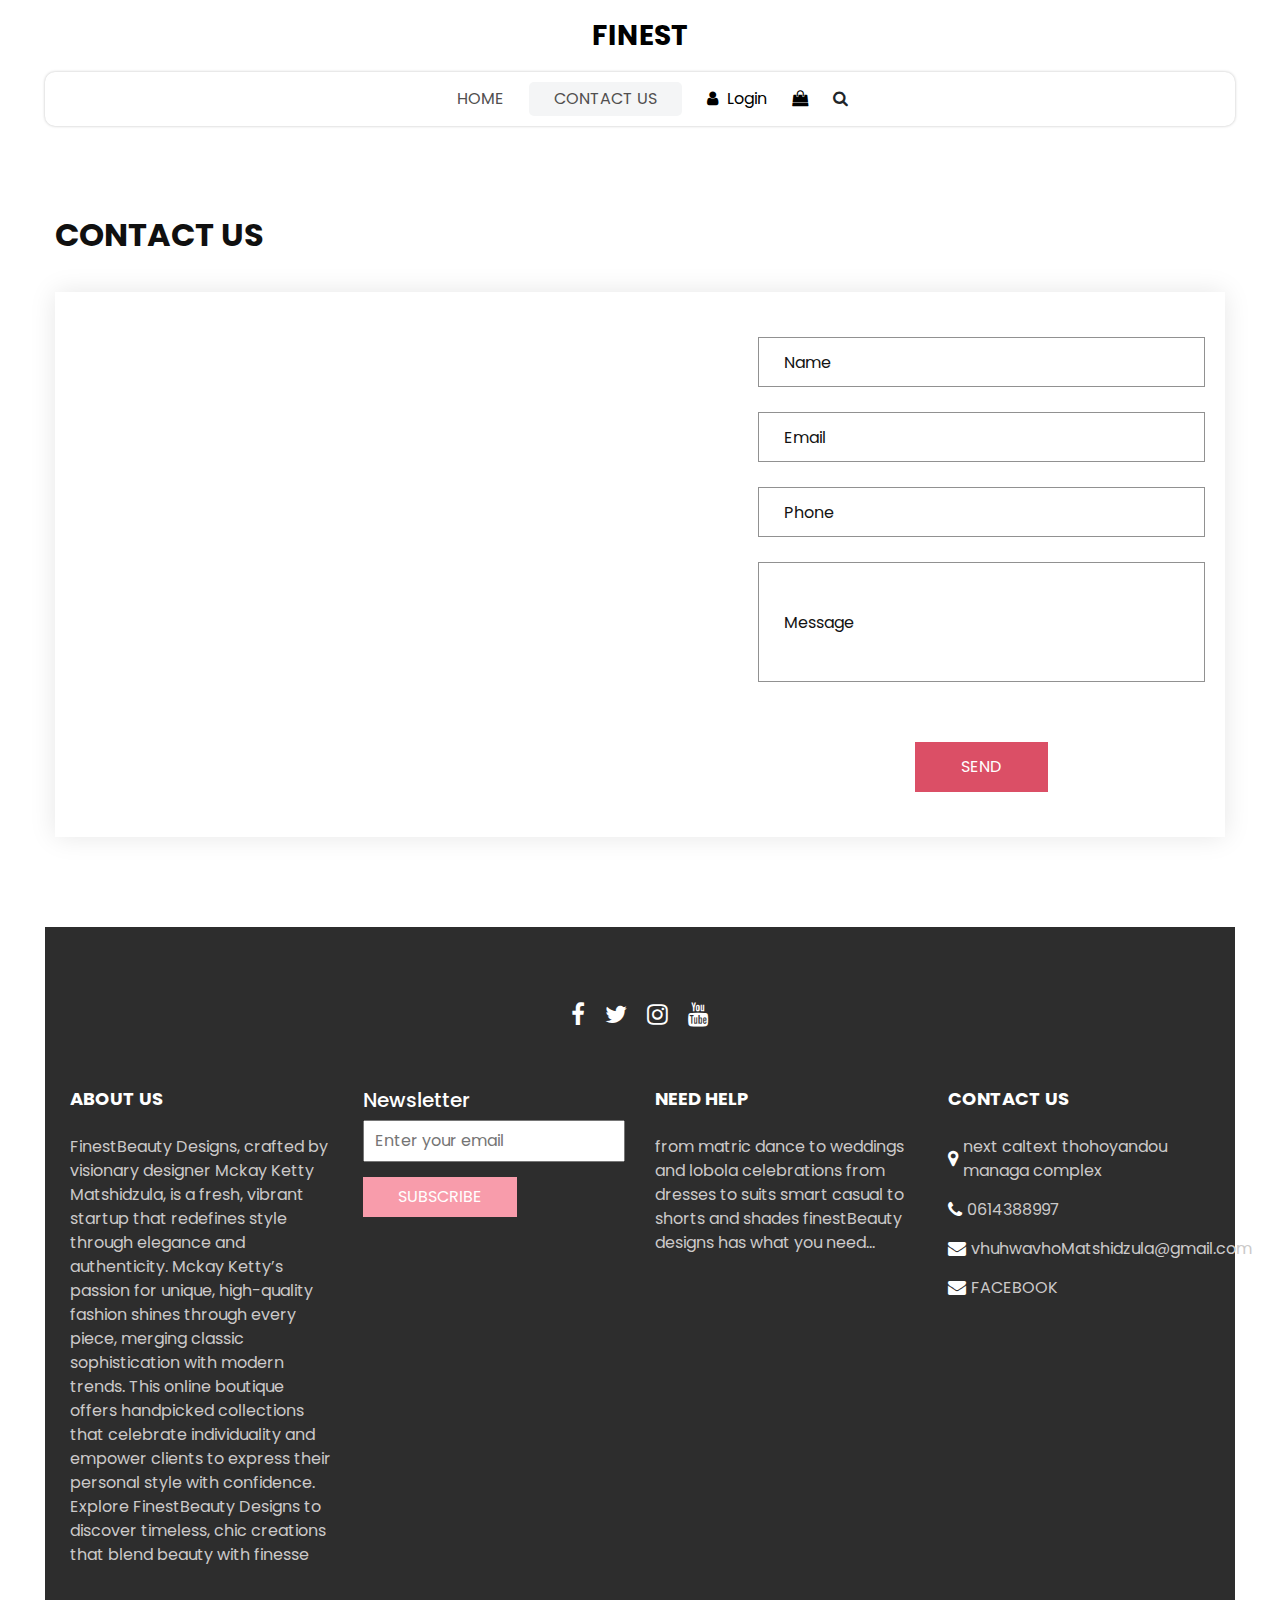
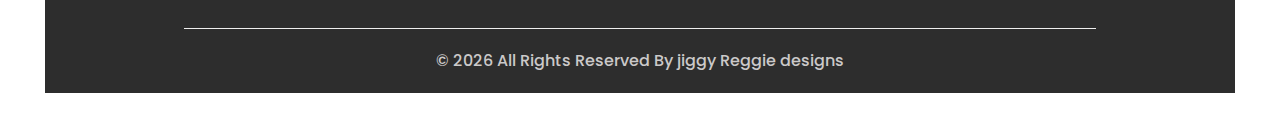
<file: finest-html/contact.html>
<!DOCTYPE html>
<html>

<head>
  <!-- Basic -->
  <meta charset="utf-8" />
  <meta http-equiv="X-UA-Compatible" content="IE=edge" />
  <!-- Mobile Metas -->
  <meta name="viewport" content="width=device-width, initial-scale=1, shrink-to-fit=no" />
  <!-- Site Metas -->
  <meta name="keywords" content="" />
  <meta name="description" content="" />
  <meta name="author" content="" />
  <link rel="shortcut icon" href="images/favicon.png" type="image/x-icon">

  <title>
    finestBeauty
  </title>

  <!-- slider stylesheet -->
  <link rel="stylesheet" type="text/css" href="https://cdnjs.cloudflare.com/ajax/libs/OwlCarousel2/2.3.4/assets/owl.carousel.min.css" />

  <!-- bootstrap core css -->
  <link rel="stylesheet" type="text/css" href="css/bootstrap.css" />

  <!-- Custom styles for this template -->
  <link href="css/style.css" rel="stylesheet" />
  <!-- responsive style -->
  <link href="css/responsive.css" rel="stylesheet" />
</head>

<body>
  <div class="hero_area">
    <!-- header section strats -->
    <header class="header_section">
      <nav class="navbar navbar-expand-lg custom_nav-container ">
        <a class="navbar-brand" href="index.html">
          <span>
            finest
          </span>
        </a>
        <button class="navbar-toggler" type="button" data-toggle="collapse" data-target="#navbarSupportedContent" aria-controls="navbarSupportedContent" aria-expanded="false" aria-label="Toggle navigation">
          <span class=""></span>
        </button>

        <div class="collapse navbar-collapse innerpage_navbar" id="navbarSupportedContent">
          <ul class="navbar-nav  ">
            <li class="nav-item ">
              <a class="nav-link" href="index.html">Home <span class="sr-only">(current)</span></a>
            </li>
            
            <li class="nav-item active">
              <a class="nav-link" href="contact.html">Contact Us</a>
            </li>
          </ul>
          <div class="user_option">
            <a href="">
              <i class="fa fa-user" aria-hidden="true"></i>
              <span>
                Login
              </span>
            </a>
            <a href="">
              <i class="fa fa-shopping-bag" aria-hidden="true"></i>
            </a>
            <form class="form-inline ">
              <button class="btn nav_search-btn" type="submit">
                <i class="fa fa-search" aria-hidden="true"></i>
              </button>
            </form>
          </div>
        </div>
      </nav>
    </header>
    <!-- end header section -->

  </div>
  <!-- end hero area -->

  <!-- contact section -->

  <section class="contact_section layout_padding">
    <div class="container px-0">
      <div class="heading_container ">
        <h2 class="">
          Contact Us
        </h2>
      </div>
    </div>
    <div class="container container-bg">
      <div class="row">
        <div class="col-lg-7 col-md-6 px-0">
          <div class="map_container">
            <div class="map-responsive">
              <iframe src="https://www.google.com/maps/embed/v1/place?key=AIzaSyA0s1a7phLN0iaD6-UE7m4qP-z21pH0eSc&q=Eiffel+Tower+Paris+France" width="600" height="300" frameborder="0" style="border:0; width: 100%; height:100%" allowfullscreen></iframe>
            </div>
          </div>
        </div>
        <div class="col-md-6 col-lg-5 px-0">
          <form action="#">
            <div>
              <input type="text" placeholder="Name" />
            </div>
            <div>
              <input type="email" placeholder="Email" />
            </div>
            <div>
              <input type="text" placeholder="Phone" />
            </div>
            <div>
              <input type="text" class="message-box" placeholder="Message" />
            </div>
            <div class="d-flex ">
              <button>
                SEND
              </button>
            </div>
          </form>
        </div>
      </div>
    </div>
  </section>

  <!-- end contact section -->

  <!-- info section -->

  <section class="info_section  layout_padding2-top">
    <div class="social_container">
      <div class="social_box">
        <a href="https://web.facebook.com/profile.php?id=100009673564228">
          <i class="fa fa-facebook" aria-hidden="true"></i>
        </a>
        <a href="">
          <i class="fa fa-twitter" aria-hidden="true"></i>
        </a>
        <a href="">
          <i class="fa fa-instagram" aria-hidden="true"></i>
        </a>
        <a href="">
          <i class="fa fa-youtube" aria-hidden="true"></i>
        </a>
      </div>
    </div>
    <div class="info_container ">
      <div class="container">
        <div class="row">
          <div class="col-md-6 col-lg-3">
            <h6>
              ABOUT US
            </h6>
            <p>
              FinestBeauty Designs, crafted by visionary designer Mckay Ketty Matshidzula, is a fresh, vibrant startup that redefines style through elegance and authenticity. Mckay Ketty’s passion for unique, high-quality fashion shines through every piece, merging classic sophistication with modern trends. This online boutique offers handpicked collections that celebrate individuality and empower clients to express their personal style with confidence. Explore FinestBeauty Designs to discover timeless, chic creations that blend beauty with finesse
            </p>
          </div>
          <div class="col-md-6 col-lg-3">
            <div class="info_form ">
              <h5>
                Newsletter
              </h5>
              <form action="#">
                <input type="email" placeholder="Enter your email">
                <button>
                  Subscribe
                </button>
              </form>
            </div>
          </div>
          <div class="col-md-6 col-lg-3">
            <h6>
              NEED HELP
            </h6>
            <p>
              from matric dance to weddings and lobola celebrations from dresses to suits smart casual to shorts and shades finestBeauty designs has what you need...
            </p>
          </div>
          <div class="col-md-6 col-lg-3">
            <h6>
              CONTACT US
            </h6>
            <div class="info_link-box">
              <a href="">
                <i class="fa fa-map-marker" aria-hidden="true"></i>
                <span> next caltext thohoyandou managa complex </span>
              </a>
              <a href="">
                <i class="fa fa-phone" aria-hidden="true"></i>
                <span>0614388997</span>
              </a>
              <a href="">
                <i class="fa fa-envelope" aria-hidden="true"></i>
                <span> vhuhwavhoMatshidzula@gmail.com</span>
              </a>
              <a href="https://web.facebook.com/profile.php?id=100009673564228">
                <i class="fa fa-envelope" aria-hidden="true"></i>
                <span> FACEBOOK</span>
              </a>
            </div>
          </div>
        </div>
      </div>
    </div>
    <!-- footer section -->
    <footer class=" footer_section">
      <div class="container">
        <p>
          &copy; <span id="displayYear"></span> All Rights Reserved By
          <a href="https://web.facebook.com/andy.phiri.98">jiggy Reggie designs</a>
        </p>
      </div>
    </footer>
    <!-- footer section -->

  </section>

  <!-- end info section -->


  <script src="js/jquery-3.4.1.min.js"></script>
  <script src="js/bootstrap.js"></script>
  <script src="https://cdnjs.cloudflare.com/ajax/libs/OwlCarousel2/2.3.4/owl.carousel.min.js">
  </script>
  <script src="js/custom.js"></script>

</body>

</html>
</file>
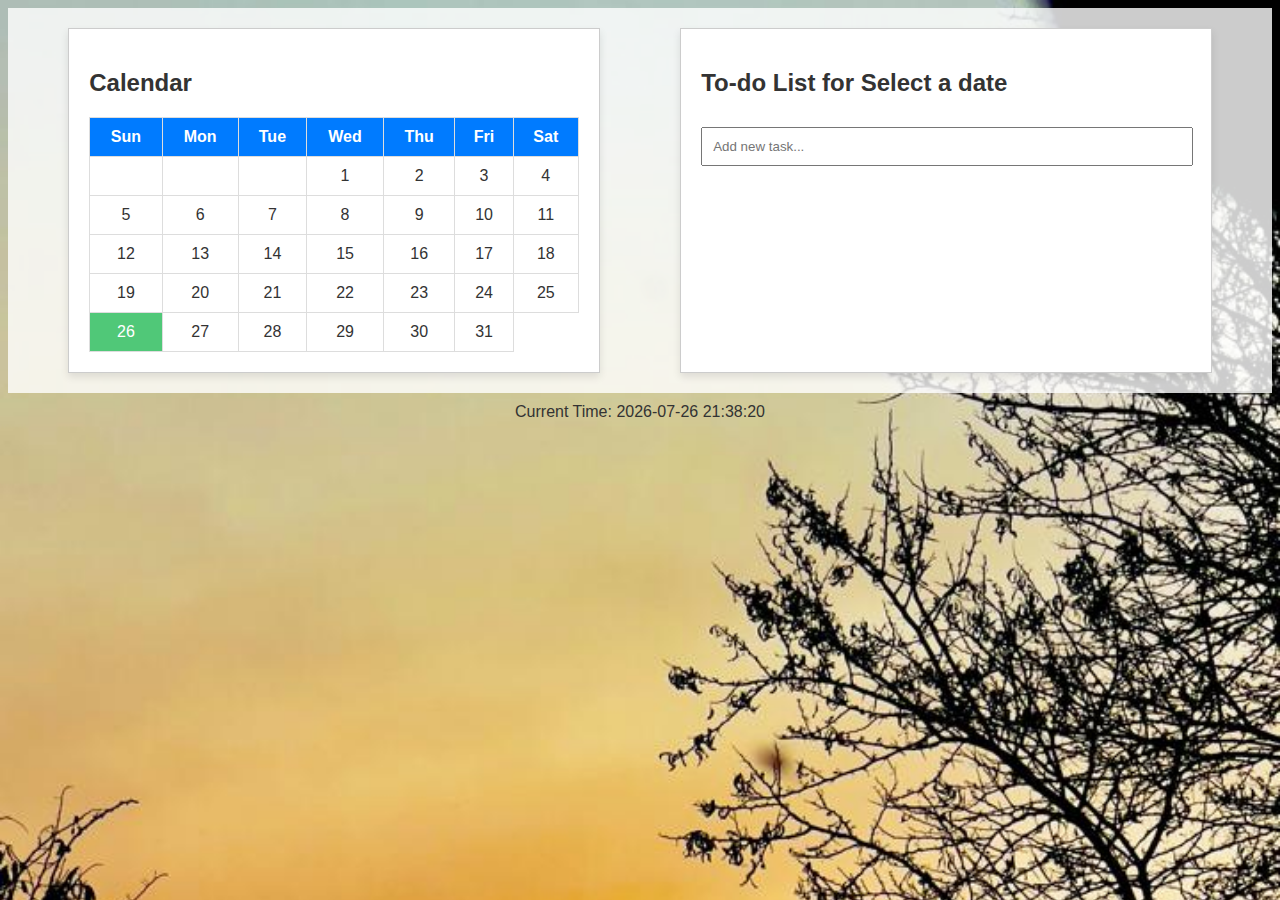
<file: finest-html/todoList.html>
<!DOCTYPE html>
<html lang="en">
<head>
    <meta charset="UTF-8">
    <meta name="viewport" content="width=device-width, initial-scale=1.0">
    <title>Interactive Calendar with Task Management</title>
    <style>
        body {
            font-family: 'Arial', sans-serif;
            background-image: url('sunset.jpg'); /* Replace with your image URL */
            background-size: cover;
            color: #333;
        }
        .container {
            display: flex;
            justify-content: space-around;
            padding: 20px;
            background-color: rgba(255, 255, 255, 0.8); /* Semi-transparent white background */
        }
        .calendar, .todo-list {
            border: 1px solid #ccc;
            padding: 20px;
            width: 40%;
            background-color: #fff;
            box-shadow: 0 4px 8px rgba(0,0,0,0.1);
        }
        .calendar table {
            width: 100%;
            border-collapse: collapse;
        }
        .calendar th, .calendar td {
            padding: 10px;
            border: 1px solid #ddd;
            text-align: center;
        }
        .calendar th {
            background-color: #007BFF;
            color: #fff;
        }
        .calendar td {
            cursor: pointer;
        }
        .calendar td.today {
            background-color: #50C878; /* A pleasant green background for today's date */
            color: #fff;
        }
        .todo-list ul {
            list-style: none;
            padding: 0;
        }
        .todo-list ul li {
            padding: 10px;
            border-bottom: 1px solid #eee;
            display: flex;
            justify-content: space-between;
            align-items: center;
        }
        input[type="text"] {
            width: calc(100% - 22px);
            padding: 10px;
            margin-top: 10px;
        }
        button {
            padding: 5px 10px;
            margin-left: 5px;
            border: none;
            background-color: #007BFF; /* Blue background for buttons */
            color: white;
            border-radius: 5px;
            cursor: pointer;
        }
        button:hover {
            background-color: #0056b3; /* Darker blue on hover */
        }
        #current-time {
            text-align: center;
            font-size: 16px;
            margin-top: 10px;
        }
    </style>
</head>
<body>
    <div class="container">
        <div class="calendar">
            <h2>Calendar</h2>
            <table id="calendar">
                <!-- Calendar will be generated by JavaScript -->
            </table>
        </div>
        <div class="todo-list">
            <h2>To-do List for <span id="date-display">Select a date</span></h2>
            <input type="text" id="new-task" placeholder="Add new task..." onkeypress="addTask(event)">
            <ul id="tasks">
                <!-- Tasks will go here -->
            </ul>
        </div>
    </div>
    <div id="current-time"></div>
    <script>
        const tasks = {}; // Object to store tasks for each date

        function generateCalendar() {
            const now = new Date();
            const monthDays = [31, 28, 31, 30, 31, 30, 31, 31, 30, 31, 30, 31];
            const year = now.getFullYear();
            const month = now.getMonth();

            // Check for leap year
            const isLeap = (year % 4 === 0 && (year % 100 !== 0 || year % 400 === 0));
            if (isLeap) {
                monthDays[1] = 29; // February gets an extra day if it's a leap year
            }

            let firstDay = new Date(year, month, 1);
            let startingDay = firstDay.getDay(); // Day of week the month starts on

            let calendarTable = '<tr><th>Sun</th><th>Mon</th><th>Tue</th><th>Wed</th><th>Thu</th><th>Fri</th><th>Sat</th></tr><tr>';

            // Fill the empty slots before the first day of the month
            for (let i = 0; i < startingDay; i++) {
                calendarTable += '<td></td>';
            }

            // Fill the calendar with the actual days
            for (let day = 1; day <= monthDays[month]; day++) {
                let formattedDate = `${year}-${month + 1}-${day}`;
                let className = (day === now.getDate() && month === now.getMonth() && year === now.getFullYear()) ? 'class="today"' : '';
                calendarTable += `<td ${className} onclick="selectDate('${formattedDate}')">${day}</td>`;
                if ((day + startingDay) % 7 === 0) { // Wrap to the next row on reaching Sunday
                    calendarTable += '</tr><tr>';
                }
            }
            // Close any open table row tags
            if ((monthDays[month] + startingDay) % 7 !== 0) {
                calendarTable += '</tr>';
            }
            document.getElementById('calendar').innerHTML = calendarTable;
        }

        function selectDate(date) {
            document.getElementById('date-display').textContent = date;
            displayTasks(date);
        }

        function addTask(event) {
            if (event.key === "Enter") {
                let taskInput = document.getElementById('new-task');
                if (taskInput.value.trim() !== "") {
                    let date = document.getElementById('date-display').textContent;
                    if (!tasks[date]) tasks[date] = [];
                    tasks[date].push({ text: taskInput.value, done: false });
                    taskInput.value = "";
                    displayTasks(date);
                }
            }
        }

        function editTask(date, index) {
            let newText = prompt("Edit your task:", tasks[date][index].text);
            if (newText !== null && newText.trim() !== "") {
                tasks[date][index].text = newText;
                displayTasks(date);
            }
        }

        function deleteTask(date, index) {
            tasks[date].splice(index, 1);
            displayTasks(date);
        }

        function displayTasks(date) {
            let taskList = document.getElementById('tasks');
            taskList.innerHTML = ""; // Clear existing tasks
            if (tasks[date]) {
                tasks[date].forEach((task, index) => {
                    let taskElement = document.createElement('li');
                    taskElement.textContent = task.text;
                    let editButton = document.createElement('button');
                    editButton.textContent = "Edit";
                    editButton.onclick = () => editTask(date, index);
                    let deleteButton = document.createElement('button');
                    deleteButton.textContent = "Delete";
                    deleteButton.onclick = () => deleteTask(date, index);
                    taskElement.appendChild(editButton);
                    taskElement.appendChild(deleteButton);
                    taskList.appendChild(taskElement);
                });
            }
        }

        function updateCurrentTime() {
            const now = new Date();
            const formattedTime = now.toISOString().split('T')[0] + ' ' + now.toTimeString().split(' ')[0];
            document.getElementById('current-time').textContent = 'Current Time: ' + formattedTime;
        }

        setInterval(updateCurrentTime, 1000); // Update the time every second

        window.onload = function() {
            generateCalendar();
            updateCurrentTime();
        };
    </script>
</body>
</html>
</file>
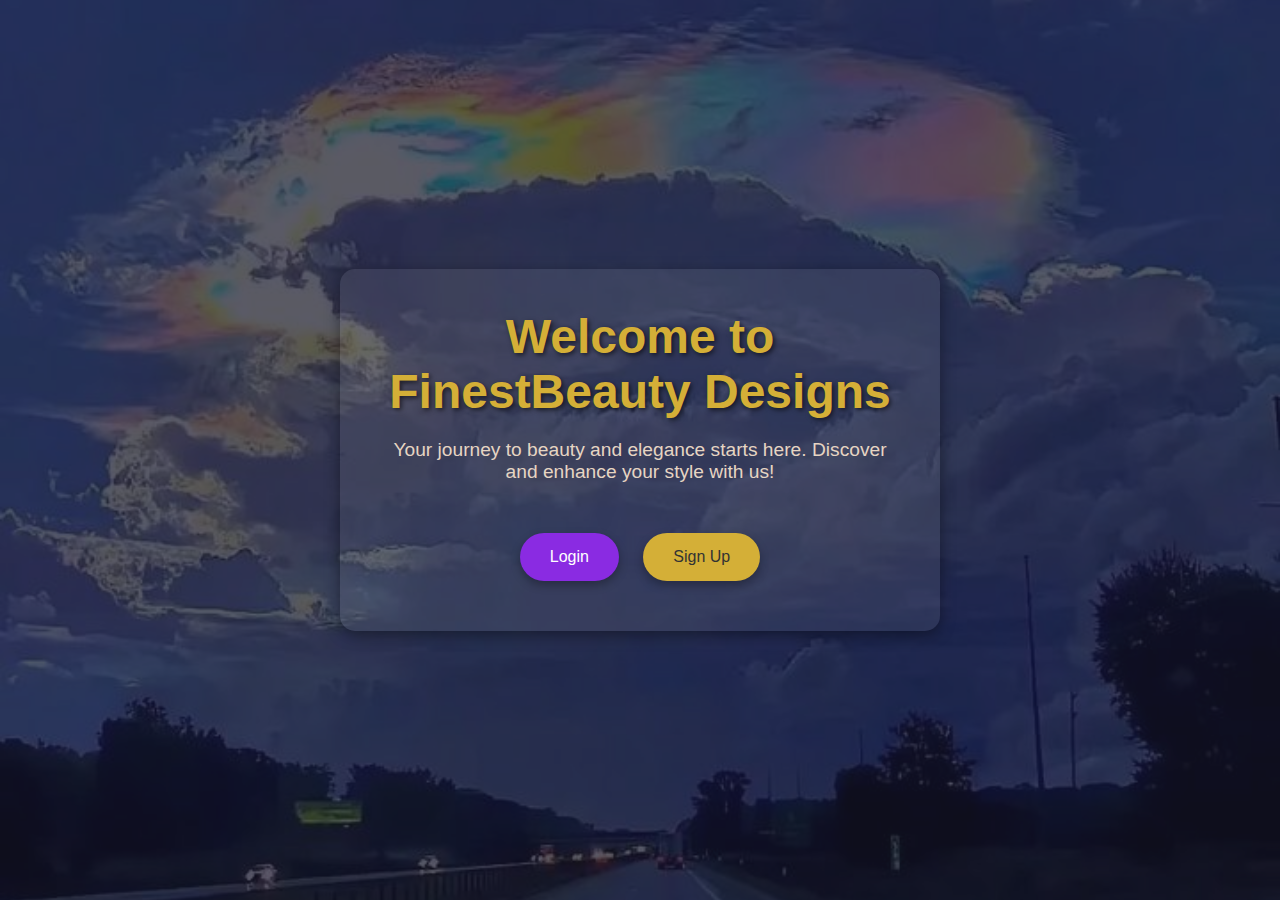
<file: finest-html/welcome.html>
<!DOCTYPE html>
<html lang="en">
<head>
    <meta charset="UTF-8">
    <meta name="viewport" content="width=device-width, initial-scale=1.0">
    <title>FinestBeauty Designs</title>
    <style>
        /* Reset margin and padding */
        * {
            margin: 0;
            padding: 0;
            box-sizing: border-box;
            font-family: 'Arial', sans-serif;
        }

        /* Background styling */
        body {
            background: url('ultra.jpg') no-repeat center center fixed;
            background-size: cover;
            height: 100vh;
            display: flex;
            justify-content: center;
            align-items: center;
            color: #fff;
        }

        /* Overlay for a soft dark effect */
        .overlay {
            position: absolute;
            top: 0;
            left: 0;
            width: 100%;
            height: 100%;
            background: rgba(20, 20, 40, 0.7); /* Dark overlay */
            z-index: -1;
        }

        /* Container styling */
        .container {
            text-align: center;
            max-width: 600px;
            padding: 40px;
            background: rgba(255, 255, 255, 0.08);
            border-radius: 15px;
            box-shadow: 0 4px 15px rgba(0, 0, 0, 0.4);
        }

        /* Welcome title */
        h1 {
            font-size: 3em;
            margin-bottom: 20px;
            color: #d4af37; /* Soft gold */
            text-shadow: 2px 2px 5px rgba(0, 0, 0, 0.6);
        }

        /* Subtitle */
        p {
            font-size: 1.2em;
            margin-bottom: 40px;
            color: #e6d5c3; /* Light beige */
        }

        /* Button styling */
        .button {
            display: inline-block;
            padding: 15px 30px;
            font-size: 1em;
            margin: 10px;
            text-decoration: none;
            color: #fff;
            border-radius: 25px;
            transition: all 0.3s ease;
            box-shadow: 0px 4px 10px rgba(0, 0, 0, 0.3);
        }

        /* Login button */
        .button-login {
            background-color: #8a2be2; /* Deep purple */
        }

        .button-login:hover {
            background-color: #7a1fd5; /* Darker shade of purple */
        }

        /* Signup button */
        .button-signup {
            background-color: #d4af37; /* Gold */
            color: #333;
        }

        .button-signup:hover {
            background-color: #c9a22e; /* Darker gold */
            color: #222;
        }
    </style>
</head>
<body>

    <div class="overlay"></div> <!-- Dark overlay for background effect -->

    <div class="container">
        <h1>Welcome to FinestBeauty Designs</h1>
        <p>Your journey to beauty and elegance starts here. Discover and enhance your style with us!</p>
        
        <!-- Buttons for login and signup -->
        <a href="login.html" class="button button-login">Login</a>
        <a href="signup.html" class="button button-signup">Sign Up</a>
    </div>

</body>
</html>
</file>
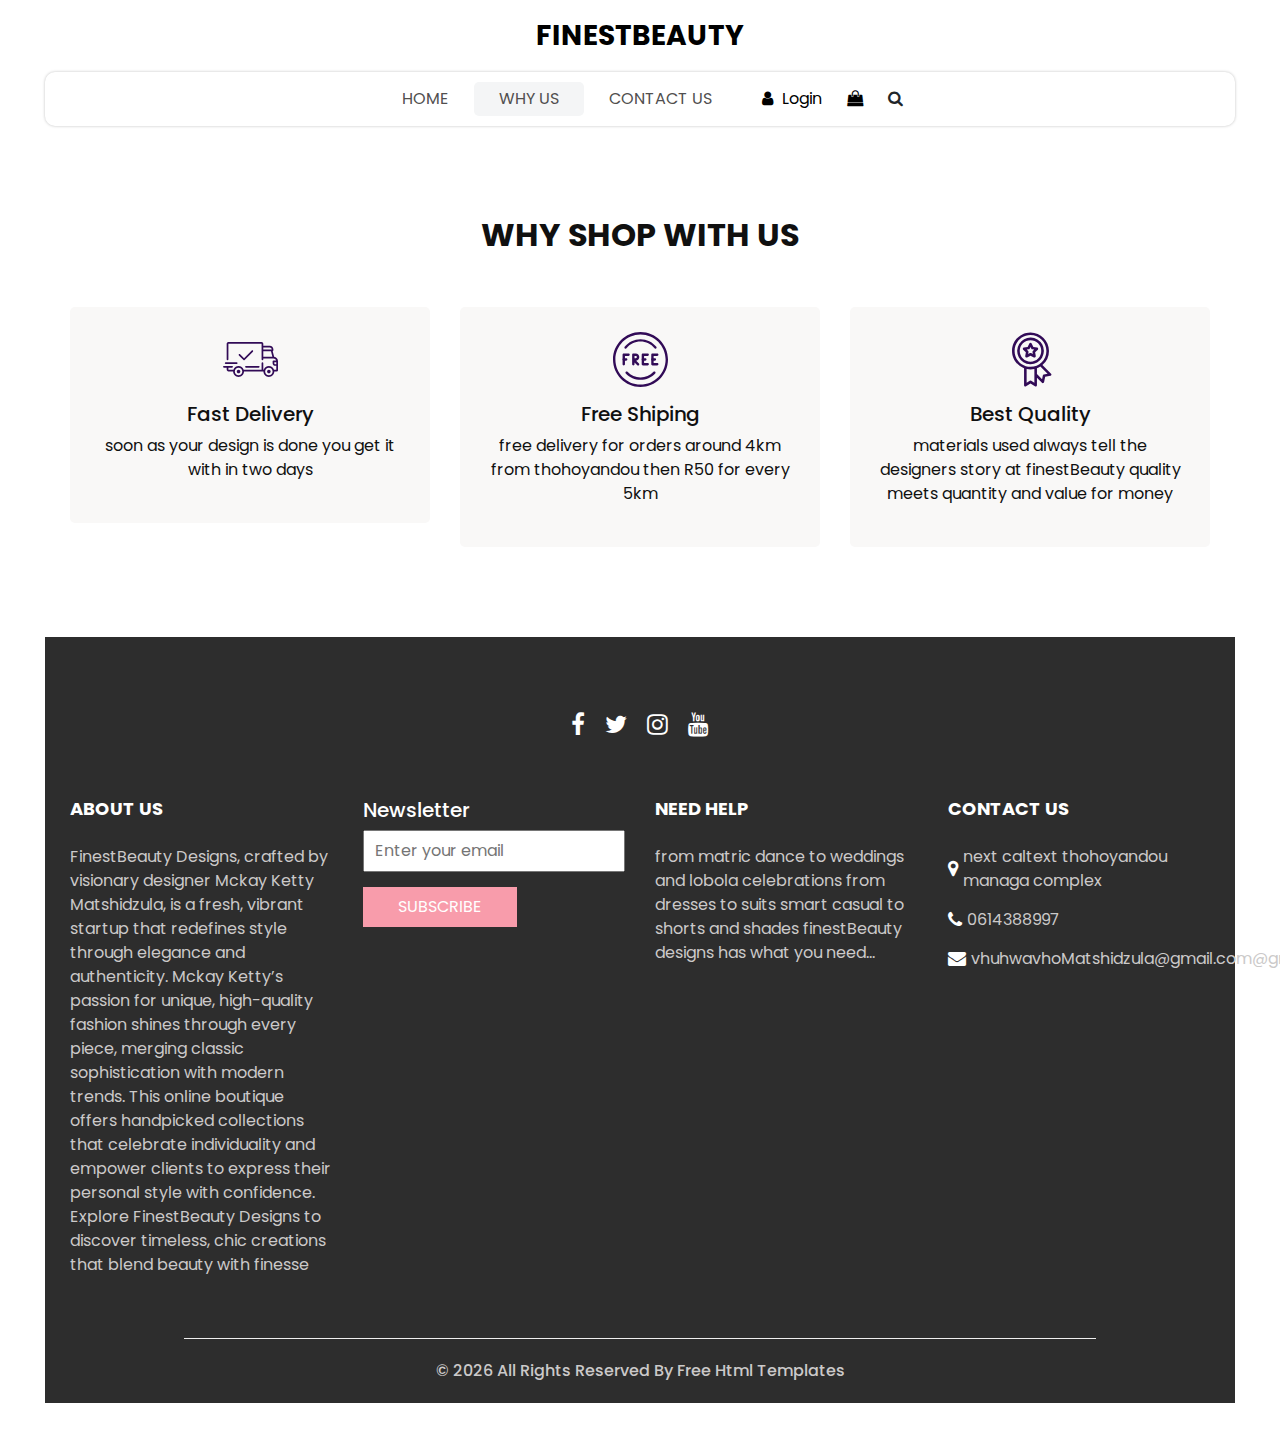
<file: finest-html/why.html>
<!DOCTYPE html>
<html>

<head>
  <!-- Basic -->
  <meta charset="utf-8" />
  <meta http-equiv="X-UA-Compatible" content="IE=edge" />
  <!-- Mobile Metas -->
  <meta name="viewport" content="width=device-width, initial-scale=1, shrink-to-fit=no" />
  <!-- Site Metas -->
  <meta name="keywords" content="" />
  <meta name="description" content="" />
  <meta name="author" content="" />
  <link rel="shortcut icon" href="images/favicon.png" type="image/x-icon">

  <title>
    Giftos
  </title>

  <!-- slider stylesheet -->
  <link rel="stylesheet" type="text/css" href="https://cdnjs.cloudflare.com/ajax/libs/OwlCarousel2/2.3.4/assets/owl.carousel.min.css" />

  <!-- bootstrap core css -->
  <link rel="stylesheet" type="text/css" href="css/bootstrap.css" />

  <!-- Custom styles for this template -->
  <link href="css/style.css" rel="stylesheet" />
  <!-- responsive style -->
  <link href="css/responsive.css" rel="stylesheet" />
</head>

<body>
  <div class="hero_area">
    <!-- header section strats -->
    <header class="header_section">
      <nav class="navbar navbar-expand-lg custom_nav-container ">
        <a class="navbar-brand" href="index.html">
          <span>
            finestBeauty
          </span>
        </a>
        <button class="navbar-toggler" type="button" data-toggle="collapse" data-target="#navbarSupportedContent" aria-controls="navbarSupportedContent" aria-expanded="false" aria-label="Toggle navigation">
          <span class=""></span>
        </button>

        <div class="collapse navbar-collapse innerpage_navbar" id="navbarSupportedContent">
          <ul class="navbar-nav  ">
            <li class="nav-item ">
              <a class="nav-link" href="index.html">Home <span class="sr-only">(current)</span></a>
            </li>
           
            <li class="nav-item active">
              <a class="nav-link" href="why.html">
                Why Us
              </a>
            </li>
           
            </li>
            <li class="nav-item">
              <a class="nav-link" href="contact.html">Contact Us</a>
            </li>
          </ul>
          <div class="user_option">
            <a href="">
              <i class="fa fa-user" aria-hidden="true"></i>
              <span>
                Login
              </span>
            </a>
            <a href="">
              <i class="fa fa-shopping-bag" aria-hidden="true"></i>
            </a>
            <form class="form-inline ">
              <button class="btn nav_search-btn" type="submit">
                <i class="fa fa-search" aria-hidden="true"></i>
              </button>
            </form>
          </div>
        </div>
      </nav>
    </header>
    <!-- end header section -->

  </div>
  <!-- end hero area -->

  <!-- why section -->

  <section class="why_section layout_padding">
    <div class="container">
      <div class="heading_container heading_center">
        <h2>
          Why Shop With Us
        </h2>
      </div>
      <div class="row">
        <div class="col-md-4">
          <div class="box ">
            <div class="img-box">
              <svg version="1.1" id="Layer_1" xmlns="http://www.w3.org/2000/svg" xmlns:xlink="http://www.w3.org/1999/xlink" x="0px" y="0px" viewBox="0 0 512 512" style="enable-background:new 0 0 512 512;" xml:space="preserve">
                <g>
                  <g>
                    <path d="M476.158,231.363l-13.259-53.035c3.625-0.77,6.345-3.986,6.345-7.839v-8.551c0-18.566-15.105-33.67-33.67-33.67h-60.392
                 V110.63c0-9.136-7.432-16.568-16.568-16.568H50.772c-9.136,0-16.568,7.432-16.568,16.568V256c0,4.427,3.589,8.017,8.017,8.017
                 c4.427,0,8.017-3.589,8.017-8.017V110.63c0-0.295,0.239-0.534,0.534-0.534h307.841c0.295,0,0.534,0.239,0.534,0.534v145.372
                 c0,4.427,3.589,8.017,8.017,8.017c4.427,0,8.017-3.589,8.017-8.017v-9.088h94.569c0.008,0,0.014,0.002,0.021,0.002
                 c0.008,0,0.015-0.001,0.022-0.001c11.637,0.008,21.518,7.646,24.912,18.171h-24.928c-4.427,0-8.017,3.589-8.017,8.017v17.102
                 c0,13.851,11.268,25.119,25.119,25.119h9.086v35.273h-20.962c-6.886-19.883-25.787-34.205-47.982-34.205
                 s-41.097,14.322-47.982,34.205h-3.86v-60.393c0-4.427-3.589-8.017-8.017-8.017c-4.427,0-8.017,3.589-8.017,8.017v60.391H192.817
                 c-6.886-19.883-25.787-34.205-47.982-34.205s-41.097,14.322-47.982,34.205H50.772c-0.295,0-0.534-0.239-0.534-0.534v-17.637
                 h34.739c4.427,0,8.017-3.589,8.017-8.017s-3.589-8.017-8.017-8.017H8.017c-4.427,0-8.017,3.589-8.017,8.017
                 s3.589,8.017,8.017,8.017h26.188v17.637c0,9.136,7.432,16.568,16.568,16.568h43.304c-0.002,0.178-0.014,0.355-0.014,0.534
                 c0,27.996,22.777,50.772,50.772,50.772s50.772-22.776,50.772-50.772c0-0.18-0.012-0.356-0.014-0.534h180.67
                 c-0.002,0.178-0.014,0.355-0.014,0.534c0,27.996,22.777,50.772,50.772,50.772c27.995,0,50.772-22.776,50.772-50.772
                 c0-0.18-0.012-0.356-0.014-0.534h26.203c4.427,0,8.017-3.589,8.017-8.017v-85.511C512,251.989,496.423,234.448,476.158,231.363z
                  M375.182,144.301h60.392c9.725,0,17.637,7.912,17.637,17.637v0.534h-78.029V144.301z M375.182,230.881v-52.376h71.235
                 l13.094,52.376H375.182z M144.835,401.904c-19.155,0-34.739-15.583-34.739-34.739s15.584-34.739,34.739-34.739
                 c19.155,0,34.739,15.583,34.739,34.739S163.99,401.904,144.835,401.904z M427.023,401.904c-19.155,0-34.739-15.583-34.739-34.739
                 s15.584-34.739,34.739-34.739c19.155,0,34.739,15.583,34.739,34.739S446.178,401.904,427.023,401.904z M495.967,299.29h-9.086
                 c-5.01,0-9.086-4.076-9.086-9.086v-9.086h18.171V299.29z" />
                  </g>
                </g>
                <g>
                  <g>
                    <path d="M144.835,350.597c-9.136,0-16.568,7.432-16.568,16.568c0,9.136,7.432,16.568,16.568,16.568
                 c9.136,0,16.568-7.432,16.568-16.568C161.403,358.029,153.971,350.597,144.835,350.597z" />
                  </g>
                </g>
                <g>
                  <g>
                    <path d="M427.023,350.597c-9.136,0-16.568,7.432-16.568,16.568c0,9.136,7.432,16.568,16.568,16.568
                 c9.136,0,16.568-7.432,16.568-16.568C443.591,358.029,436.159,350.597,427.023,350.597z" />
                  </g>
                </g>
                <g>
                  <g>
                    <path d="M332.96,316.393H213.244c-4.427,0-8.017,3.589-8.017,8.017s3.589,8.017,8.017,8.017H332.96
                 c4.427,0,8.017-3.589,8.017-8.017S337.388,316.393,332.96,316.393z" />
                  </g>
                </g>
                <g>
                  <g>
                    <path d="M127.733,282.188H25.119c-4.427,0-8.017,3.589-8.017,8.017s3.589,8.017,8.017,8.017h102.614
                 c4.427,0,8.017-3.589,8.017-8.017S132.16,282.188,127.733,282.188z" />
                  </g>
                </g>
                <g>
                  <g>
                    <path d="M278.771,173.37c-3.13-3.13-8.207-3.13-11.337,0.001l-71.292,71.291l-37.087-37.087c-3.131-3.131-8.207-3.131-11.337,0
                 c-3.131,3.131-3.131,8.206,0,11.337l42.756,42.756c1.565,1.566,3.617,2.348,5.668,2.348s4.104-0.782,5.668-2.348l76.96-76.96
                 C281.901,181.576,281.901,176.501,278.771,173.37z" />
                  </g>
                </g>
                <g>
                </g>
                <g>
                </g>
                <g>
                </g>
                <g>
                </g>
                <g>
                </g>
                <g>
                </g>
                <g>
                </g>
                <g>
                </g>
                <g>
                </g>
                <g>
                </g>
                <g>
                </g>
                <g>
                </g>
                <g>
                </g>
                <g>
                </g>
                <g>
                </g>
              </svg>
            </div>
            <div class="detail-box">
              <h5>
                Fast Delivery
              </h5>
              <p>
                soon as your design is done you get it with in two days
              </p>
            </div>
          </div>
        </div>
        <div class="col-md-4">
          <div class="box ">
            <div class="img-box">
              <svg version="1.1" id="Capa_1" xmlns="http://www.w3.org/2000/svg" xmlns:xlink="http://www.w3.org/1999/xlink" x="0px" y="0px" viewBox="0 0 490.667 490.667" style="enable-background:new 0 0 490.667 490.667;" xml:space="preserve">
                <g>
                  <g>
                    <path d="M138.667,192H96c-5.888,0-10.667,4.779-10.667,10.667V288c0,5.888,4.779,10.667,10.667,10.667s10.667-4.779,10.667-10.667
                 v-74.667h32c5.888,0,10.667-4.779,10.667-10.667S144.555,192,138.667,192z" />
                  </g>
                </g>
                <g>
                  <g>
                    <path d="M117.333,234.667H96c-5.888,0-10.667,4.779-10.667,10.667S90.112,256,96,256h21.333c5.888,0,10.667-4.779,10.667-10.667
                 S123.221,234.667,117.333,234.667z" />
                  </g>
                </g>
                <g>
                  <g>
                    <path d="M245.333,0C110.059,0,0,110.059,0,245.333s110.059,245.333,245.333,245.333s245.333-110.059,245.333-245.333
                 S380.608,0,245.333,0z M245.333,469.333c-123.52,0-224-100.48-224-224s100.48-224,224-224s224,100.48,224,224
                 S368.853,469.333,245.333,469.333z" />
                  </g>
                </g>
                <g>
                  <g>
                    <path d="M386.752,131.989C352.085,88.789,300.544,64,245.333,64s-106.752,24.789-141.419,67.989
                 c-3.691,4.587-2.965,11.307,1.643,14.997c4.587,3.691,11.307,2.965,14.976-1.643c30.613-38.144,76.096-60.011,124.8-60.011
                 s94.187,21.867,124.779,60.011c2.112,2.624,5.205,3.989,8.32,3.989c2.368,0,4.715-0.768,6.677-2.347
                 C389.717,143.296,390.443,136.576,386.752,131.989z" />
                  </g>
                </g>
                <g>
                  <g>
                    <path d="M376.405,354.923c-4.224-4.032-11.008-3.861-15.061,0.405c-30.613,32.235-71.808,50.005-116.011,50.005
                 s-85.397-17.771-115.989-50.005c-4.032-4.309-10.816-4.437-15.061-0.405c-4.309,4.053-4.459,10.816-0.405,15.083
                 c34.667,36.544,81.344,56.661,131.456,56.661s96.789-20.117,131.477-56.661C380.864,365.739,380.693,358.976,376.405,354.923z" />
                  </g>
                </g>
                <g>
                  <g>
                    <path d="M206.805,255.723c15.701-2.027,27.861-15.488,27.861-31.723c0-17.643-14.357-32-32-32h-21.333
                 c-5.888,0-10.667,4.779-10.667,10.667v42.581c0,0.043,0,0.107,0,0.149V288c0,5.888,4.779,10.667,10.667,10.667
                 S192,293.888,192,288v-16.917l24.448,24.469c2.091,2.069,4.821,3.115,7.552,3.115c2.731,0,5.461-1.045,7.531-3.136
                 c4.16-4.16,4.16-10.923,0-15.083L206.805,255.723z M192,234.667v-21.333h10.667c5.867,0,10.667,4.779,10.667,10.667
                 s-4.8,10.667-10.667,10.667H192z" />
                  </g>
                </g>
                <g>
                  <g>
                    <path d="M309.333,277.333h-32v-64h32c5.888,0,10.667-4.779,10.667-10.667S315.221,192,309.333,192h-42.667
                 c-5.888,0-10.667,4.779-10.667,10.667V288c0,5.888,4.779,10.667,10.667,10.667h42.667c5.888,0,10.667-4.779,10.667-10.667
                 S315.221,277.333,309.333,277.333z" />
                  </g>
                </g>
                <g>
                  <g>
                    <path d="M288,234.667h-21.333c-5.888,0-10.667,4.779-10.667,10.667S260.779,256,266.667,256H288
                 c5.888,0,10.667-4.779,10.667-10.667S293.888,234.667,288,234.667z" />
                  </g>
                </g>
                <g>
                  <g>
                    <path d="M394.667,277.333h-32v-64h32c5.888,0,10.667-4.779,10.667-10.667S400.555,192,394.667,192H352
                 c-5.888,0-10.667,4.779-10.667,10.667V288c0,5.888,4.779,10.667,10.667,10.667h42.667c5.888,0,10.667-4.779,10.667-10.667
                 S400.555,277.333,394.667,277.333z" />
                  </g>
                </g>
                <g>
                  <g>
                    <path d="M373.333,234.667H352c-5.888,0-10.667,4.779-10.667,10.667S346.112,256,352,256h21.333
                 c5.888,0,10.667-4.779,10.667-10.667S379.221,234.667,373.333,234.667z" />
                  </g>
                </g>
                <g>
                </g>
                <g>
                </g>
                <g>
                </g>
                <g>
                </g>
                <g>
                </g>
                <g>
                </g>
                <g>
                </g>
                <g>
                </g>
                <g>
                </g>
                <g>
                </g>
                <g>
                </g>
                <g>
                </g>
                <g>
                </g>
                <g>
                </g>
                <g>
                </g>
              </svg>
            </div>
            <div class="detail-box">
              <h5>
                Free Shiping
              </h5>
              <p>
                free delivery for orders around 4km from thohoyandou then R50 for every 5km
              </p>
            </div>
          </div>
        </div>
        <div class="col-md-4">
          <div class="box ">
            <div class="img-box">
              <svg id="_30_Premium" height="512" viewBox="0 0 512 512" width="512" xmlns="http://www.w3.org/2000/svg" data-name="30_Premium">
                <g id="filled">
                  <path d="m252.92 300h3.08a124.245 124.245 0 1 0 -4.49-.09c.075.009.15.023.226.03.394.039.789.06 1.184.06zm-96.92-124a100 100 0 1 1 100 100 100.113 100.113 0 0 1 -100-100z" />
                  <path d="m447.445 387.635-80.4-80.4a171.682 171.682 0 0 0 60.955-131.235c0-94.841-77.159-172-172-172s-172 77.159-172 172c0 73.747 46.657 136.794 112 161.2v158.8c-.3 9.289 11.094 15.384 18.656 9.984l41.344-27.562 41.344 27.562c7.574 5.4 18.949-.7 18.656-9.984v-70.109l46.6 46.594c6.395 6.789 18.712 3.025 20.253-6.132l9.74-48.724 48.725-9.742c9.163-1.531 12.904-13.893 6.127-20.252zm-339.445-211.635c0-81.607 66.393-148 148-148s148 66.393 148 148-66.393 148-148 148-148-66.393-148-148zm154.656 278.016a12 12 0 0 0 -13.312 0l-29.344 19.562v-129.378a172.338 172.338 0 0 0 72 0v129.38zm117.381-58.353a12 12 0 0 0 -9.415 9.415l-6.913 34.58-47.709-47.709v-54.749a171.469 171.469 0 0 0 31.467-15.6l67.151 67.152z" />
                  <path d="m287.62 236.985c8.349 4.694 19.251-3.212 17.367-12.618l-5.841-35.145 25.384-25c7.049-6.5 2.89-19.3-6.634-20.415l-35.23-5.306-15.933-31.867c-4.009-8.713-17.457-8.711-21.466 0l-15.933 31.866-35.23 5.306c-9.526 1.119-13.681 13.911-6.634 20.415l25.384 25-5.841 35.145c-1.879 9.406 9 17.31 17.367 12.618l31.62-16.414zm-53-32.359 2.928-17.615a12 12 0 0 0 -3.417-10.516l-12.721-12.531 17.658-2.66a12 12 0 0 0 8.947-6.5l7.985-15.971 7.985 15.972a12 12 0 0 0 8.947 6.5l17.658 2.66-12.723 12.535a12 12 0 0 0 -3.417 10.516l2.928 17.615-15.849-8.231a12 12 0 0 0 -11.058 0z" />
                </g>
              </svg>
            </div>
            <div class="detail-box">
              <h5>
                Best Quality
              </h5>
              <p>
               materials used always tell the designers story at finestBeauty quality meets quantity and value for money
              </p>
            </div>
          </div>
        </div>
      </div>
    </div>
  </section>

  <!-- end why section -->

  <!-- info section -->

  <section class="info_section  layout_padding2-top">
    <div class="social_container">
      <div class="social_box">
        <a href="https://web.facebook.com/profile.php?id=100009673564228">
          <i class="fa fa-facebook" aria-hidden="true"></i>
        </a>
        <a href="">
          <i class="fa fa-twitter" aria-hidden="true"></i>
        </a>
        <a href="">
          <i class="fa fa-instagram" aria-hidden="true"></i>
        </a>
        <a href="">
          <i class="fa fa-youtube" aria-hidden="true"></i>
        </a>
      </div>
    </div>
    <div class="info_container ">
      <div class="container">
        <div class="row">
          <div class="col-md-6 col-lg-3">
            <h6>
              ABOUT US
            </h6>
            <p>
              FinestBeauty Designs, crafted by visionary designer Mckay Ketty Matshidzula, is a fresh, vibrant startup that redefines style through elegance and authenticity. Mckay Ketty’s passion for unique, high-quality fashion shines through every piece, merging classic sophistication with modern trends. This online boutique offers handpicked collections that celebrate individuality and empower clients to express their personal style with confidence. Explore FinestBeauty Designs to discover timeless, chic creations that blend beauty with finesse
            </p>
          </div>
          <div class="col-md-6 col-lg-3">
            <div class="info_form ">
              <h5>
                Newsletter
              </h5>
              <form action="#">
                <input type="email" placeholder="Enter your email">
                <button>
                  Subscribe
                </button>
              </form>
            </div>
          </div>
          <div class="col-md-6 col-lg-3">
            <h6>
              NEED HELP
            </h6>
            <p>
              from matric dance to weddings and lobola celebrations from dresses to suits smart casual to shorts and shades finestBeauty designs has what you need...
            </p>
          </div>
          <div class="col-md-6 col-lg-3">
            <h6>
              CONTACT US
            </h6>
            <div class="info_link-box">
              <a href="">
                <i class="fa fa-map-marker" aria-hidden="true"></i>
                <span> next caltext thohoyandou managa complex </span>
              </a>
              <a href="">
                <i class="fa fa-phone" aria-hidden="true"></i>
                <span>0614388997</span>
              </a>
              <a href="">
                <i class="fa fa-envelope" aria-hidden="true"></i>
                <span> vhuhwavhoMatshidzula@gmail.com@gmail.com</span>
              </a>
            </div>
          </div>
        </div>
      </div>
    </div>
    <!-- footer section -->
    <footer class=" footer_section">
      <div class="container">
        <p>
          &copy; <span id="displayYear"></span> All Rights Reserved By
          <a href="https://html.design/">Free Html Templates</a>
        </p>
      </div>
    </footer>
    <!-- footer section -->

  </section>

  <!-- end info section -->


  <script src="js/jquery-3.4.1.min.js"></script>
  <script src="js/bootstrap.js"></script>
  <script src="https://cdnjs.cloudflare.com/ajax/libs/OwlCarousel2/2.3.4/owl.carousel.min.js">
  </script>
  <script src="js/custom.js"></script>

</body>

</html>
</file>
<file: styles.css>
/* General body styling */
body, html {
    margin: 0;
    padding: 0;
    height: 100%;
    overflow-x: hidden; /* Hide horizontal scroll */
}

/* Styling video sections */
.video-section {
    position: relative;
    width: 100%;
    height: 100vh; /* Full viewport height */
    overflow: hidden;
}

.background-video {
    position: absolute;
    top: 50%;
    left: 50%;
    transform: translate(-50%, -50%);
    min-width: 100%;
    min-height: 100%;
    width: auto;
    height: auto;
    z-index: -1;
}
header {
    background-color: #333; /* Dark background for the navbar */
    color: white;
    text-align: center;
    padding: 10px 0; /* Padding above and below the navigation links */
}
.navbar {
    display: flex;
    justify-content: center; /* Center the navigation links horizontally */
    align-items: center;
}

.nav-links {
    list-style: none; /* Remove default list styling */
}

.nav-links li {
    display: inline-block; /* Display links in a row */
    margin: 0 20px; /* Add horizontal spacing between links */
}

.nav-links a {
    text-decoration: none; /* Remove underline from links */
    color: white; /* Set link color */
    font-size: 16px; /* Set font size for the links */
    font-weight: bold; /* Make the font bold */
}

.nav-links a:hover {
    color: #4CAF50; /* Change color on hover for visual feedback */
}


/* Content styling */
.content {
    position: absolute;
    top: 50%;
    left: 50%;
    transform: translate(-50%, -50%);
    text-align: center;
    color: white;
    z-index: 2;
    width: 90%; /* Responsive width */
    background: rgba(0, 0, 0, 0.5); /* Semi-transparent background for readability */
    padding: 20px;
    border-radius: 10px;
}

h1 {
    font-size: 2em;
    margin-bottom: 0.5em;
}

p {
    font-size: 1.2em;
}

/* Responsive typography adjustments */
@media (max-width: 600px) {
    h1 {
        font-size: 1.5em;
    }

    p {
        font-size: 1em;
    }
}
</file>
<file: finest-html/css/responsive.css>
@media (max-width: 1120px) {
    .saving_section .detail-box {
        padding: 0;
    }
}

@media (max-width: 992px) {
    .user_option {
        justify-content: center;
        margin-left: 0;
        margin-top: 10px;

    }

    .custom_nav-container {
        flex-direction: row;
    }

    .custom_nav-container .navbar-nav {
        align-items: center;
    }

    #navbarSupportedContent .navbar-nav .nav-link {
        margin: 5px 0;
    }

    .slider_section .detail-box {
        padding-left: 0;
    }

    .slider_section .detail-box h1 {
        font-size: 3rem;
    }

    .slider_section .img-box {
        padding: 0;
    }

    .saving_section .row {
        flex-direction: column-reverse;
    }

    .saving_section .detail-box {

        margin-bottom: 30px;
    }

    .client_section .box {
        margin: 15px 25px;
    }

    .client_section .carousel_btn-box {
        display: flex;
        justify-content: center;
        margin-top: 45px;
    }

    .client_section .carousel-control-prev,
    .client_section .carousel-control-next {
        position: unset;
        margin: 0 2.5px;
        width: 45px;
        height: 45px;
    }
}

@media (max-width: 768px) {
    .hero_area {
        padding: 0 25px;
    }

    .slider_section .img-box {
        margin-bottom: 45px;
    }

    .saving_section,
    .gift_section {
        padding-left: 25px;
        padding-right: 25px;
    }

    .gift_section .box {
        padding: 45px 0;
    }

    .gift_section .img-box {
        padding: 0 15px;
        margin-bottom: 45px;
    }

    .info_section .row>div {
        text-align: center;
        display: flex;
        flex-direction: column;
        align-items: center;

    }

    .info_section {
        margin: 0 25px 25px;
    }


}

@media (max-width: 576px) {
    .contact_section {
        padding-left: 25px;
        padding-right: 25px;
    }
}

@media (max-width: 480px) {

    .saving_section .detail-box,
    .gift_section .detail-box {
        padding: 0 5px;
    }
}

@media (max-width: 420px) {}

@media (max-width: 376px) {}

@media (min-width: 1200px) {
    .container {
        max-width: 1170px;
    }
}
</file>
<file: finest-html/css/style.css>
@import url("https://fonts.googleapis.com/css2?family=Poppins:wght@300;400;500;600;700&display=swap");
@import url("font-awesome.min.css");
body {
  font-family: "poppins", sans-serif;
  color: #101010;
  background-color: #ffffff;
}

.layout_padding {
  padding-top: 90px;
  padding-bottom: 90px;
}

.layout_padding2 {
  padding-top: 45px;
  padding-bottom: 45px;
}

.layout_padding2-top {
  padding-top: 45px;
}

.layout_padding2-bottom {
  padding-bottom: 45px;
}

.layout_padding-top {
  padding-top: 90px;
}

.layout_padding-bottom {
  padding-bottom: 90px;
}

.heading_container {
  display: -webkit-box;
  display: -ms-flexbox;
  display: flex;
  -webkit-box-orient: vertical;
  -webkit-box-direction: normal;
      -ms-flex-direction: column;
          flex-direction: column;
}

.heading_container h2 {
  text-transform: uppercase;
  font-weight: bold;
}

.heading_container h2 span {
  color: #f89cab;
}

.heading_container.heading_center {
  -webkit-box-align: center;
      -ms-flex-align: center;
          align-items: center;
  text-align: center;
}

/*header section*/
.hero_area {
  padding: 0 45px;
}

.hero_area.sub_pages {
  height: auto;
}

#navbarSupportedContent {
  width: 100%;
  background-color: #f9ece6;
  -webkit-box-pack: center;
      -ms-flex-pack: center;
          justify-content: center;
  padding: 10px 0;
  border-radius: 15px 15px 0 0;
}

#navbarSupportedContent.innerpage_navbar {
  background-color: white;
  border-radius: 10px;
  -webkit-box-shadow: 0 0 3px 0 rgba(0, 0, 0, 0.25);
          box-shadow: 0 0 3px 0 rgba(0, 0, 0, 0.25);
}

#navbarSupportedContent.innerpage_navbar .nav-item.active .nav-link {
  background-color: #f4f5f6;
}

#navbarSupportedContent .navbar-nav .nav-link {
  padding: 5px 25px;
  color: #514f4f;
  text-align: center;
  text-transform: uppercase;
  border-radius: 5px;
}

#navbarSupportedContent .nav-item.active .nav-link {
  background-color: #ffffff;
}

a,
a:hover,
a:focus {
  text-decoration: none;
}

a:hover,
a:focus {
  color: initial;
}

.btn,
.btn:focus {
  outline: none !important;
  -webkit-box-shadow: none;
          box-shadow: none;
}

.navbar-brand {
  margin: 15px 0;
  padding: 0;
}

.navbar-brand span {
  font-size: 28px;
  font-weight: bold;
  color: #000000;
  text-transform: uppercase;
  margin: 0;
  padding: 0;
}

.custom_nav-container .nav_search-btn {
  padding: 0;
  border: none;
}

.custom_nav-container {
  z-index: 99999;
  padding: 0;
  -webkit-box-orient: vertical;
  -webkit-box-direction: normal;
      -ms-flex-direction: column;
          flex-direction: column;
  -webkit-box-align: center;
      -ms-flex-align: center;
          align-items: center;
}

.custom_nav-container .navbar-toggler {
  outline: none;
}

.custom_nav-container .navbar-toggler {
  outline: none;
}

.custom_nav-container .navbar-toggler {
  padding: 0;
  width: 37px;
  height: 42px;
  -webkit-transition: all .3s;
  transition: all .3s;
}

.custom_nav-container .navbar-toggler span {
  display: block;
  width: 35px;
  height: 4px;
  background-color: #000000;
  margin: 7px 0;
  -webkit-transition: all 0.3s;
  transition: all 0.3s;
  position: relative;
  border-radius: 5px;
  -webkit-transition: all .3s;
  transition: all .3s;
}

.custom_nav-container .navbar-toggler span::before, .custom_nav-container .navbar-toggler span::after {
  content: "";
  position: absolute;
  left: 0;
  height: 100%;
  width: 100%;
  background-color: #000000;
  top: -10px;
  border-radius: 5px;
  -webkit-transition: all .3s;
  transition: all .3s;
}

.custom_nav-container .navbar-toggler span::after {
  top: 10px;
}

.custom_nav-container .navbar-toggler[aria-expanded="true"] {
  -webkit-transform: rotate(360deg);
          transform: rotate(360deg);
}

.custom_nav-container .navbar-toggler[aria-expanded="true"] span {
  -webkit-transform: rotate(45deg);
          transform: rotate(45deg);
}

.custom_nav-container .navbar-toggler[aria-expanded="true"] span::before, .custom_nav-container .navbar-toggler[aria-expanded="true"] span::after {
  -webkit-transform: rotate(90deg);
          transform: rotate(90deg);
  top: 0;
}

.user_option {
  display: -webkit-box;
  display: -ms-flexbox;
  display: flex;
  -webkit-box-align: center;
      -ms-flex-align: center;
          align-items: center;
  margin-left: 25px;
}

.user_option a {
  margin-right: 25px;
  color: #000000;
}

.user_option a span {
  margin-left: 5px;
}

/*end header section*/
.slider_section .slider_container {
  color: #fefefe;
  background-color: #000000;
  background-color: #f89cab;
  padding: 25px;
  border-radius: 0 0 15px 15px;
}

.slider_section .row {
  -webkit-box-align: center;
      -ms-flex-align: center;
          align-items: center;
}

.slider_section .img-box {
  display: -webkit-box;
  display: -ms-flexbox;
  display: flex;
  -webkit-box-pack: center;
      -ms-flex-pack: center;
          justify-content: center;
  padding: 45px;
}

.slider_section .img-box img {
  width: 275px;
}

.slider_section .detail-box {
  padding-left: 45px;
  margin: 45px 0;
}

.slider_section .detail-box h1 {
  font-weight: bold;
  font-size: 3.5rem;
  margin-bottom: 10px;
}

.slider_section .detail-box a {
  display: inline-block;
  padding: 10px 40px;
  background-color: #db4566;
  color: #ffffff;
  border: 1px solid #db4566;
  border-radius: 5px;
  -webkit-transition: all .3s;
  transition: all .3s;
  margin-top: 25px;
  text-transform: uppercase;
}

.slider_section .detail-box a:hover {
  background-color: transparent;
  color: #db4566;
}

.slider_section .carousel_btn-box {
  display: -webkit-box;
  display: -ms-flexbox;
  display: flex;
  background-color: #ffffff;
  -webkit-box-align: center;
      -ms-flex-align: center;
          align-items: center;
  position: absolute;
  bottom: -25px;
  left: 5%;
  padding: 7px 10px;
  border-radius: 5px 5px 0 0;
}

.slider_section .carousel_btn-box img {
  margin: 0 10px;
}

.slider_section .carousel_btn-box .carousel-control-prev,
.slider_section .carousel_btn-box .carousel-control-next {
  position: unset;
  height: 25px;
  width: 25px;
  background-repeat: no-repeat;
  opacity: 1;
  background-position: center;
  color: #000000;
  font-size: 14px;
}

.shop_section .heading_container {
  margin-bottom: 20px;
}

.shop_section .box {
  background-color: #eeeeee;
  position: relative;
  padding: 10px;
  margin-top: 25px;
}

.shop_section .box a {
  color: #000000;
}

.shop_section .box .img-box {
  display: -webkit-box;
  display: -ms-flexbox;
  display: flex;
  -webkit-box-pack: center;
      -ms-flex-pack: center;
          justify-content: center;
  -webkit-box-align: center;
      -ms-flex-align: center;
          align-items: center;
  padding: 15px 30px;
  height: 245px;
}

.shop_section .box .img-box img {
  max-width: 100%;
  max-height: 145px;
}

.shop_section .box .detail-box {
  display: -webkit-box;
  display: -ms-flexbox;
  display: flex;
  -webkit-box-pack: justify;
      -ms-flex-pack: justify;
          justify-content: space-between;
}

.shop_section .box .detail-box h6 span {
  color: #db4f66;
}

.shop_section .box .new {
  width: 50px;
  height: 50px;
  position: absolute;
  top: 10px;
  left: 10px;
  background-color: #ffffff;
  display: -webkit-box;
  display: -ms-flexbox;
  display: flex;
  -webkit-box-pack: center;
      -ms-flex-pack: center;
          justify-content: center;
  -webkit-box-align: center;
      -ms-flex-align: center;
          align-items: center;
  border-radius: 100%;
  font-size: 15px;
}

.shop_section .btn-box {
  display: -webkit-box;
  display: -ms-flexbox;
  display: flex;
  -webkit-box-pack: center;
      -ms-flex-pack: center;
          justify-content: center;
  margin-top: 45px;
}

.shop_section .btn-box a {
  display: inline-block;
  padding: 10px 40px;
  background-color: #f16179;
  color: #ffffff;
  border: 1px solid #f16179;
  border-radius: 5px;
  -webkit-transition: all .3s;
  transition: all .3s;
}

.shop_section .btn-box a:hover {
  background-color: transparent;
  color: #f16179;
}

.saving_section {
  padding-left: 45px;
  padding-right: 45px;
}

.saving_section .box {
  padding-top: 45px;
  background-color: #7fd7eb;
  color: #ffffff;
  border-radius: 15px;
}

.saving_section .row {
  -webkit-box-align: center;
      -ms-flex-align: center;
          align-items: center;
}

.saving_section .img-box {
  padding: 15px 0 0 25px;
}

.saving_section .img-box img {
  width: 100%;
}

.saving_section .detail-box {
  padding: 0 25px;
}

.saving_section .detail-box p {
  margin-top: 5px;
}

.saving_section .detail-box .btn-box {
  display: -webkit-box;
  display: -ms-flexbox;
  display: flex;
  -ms-flex-wrap: wrap;
      flex-wrap: wrap;
  margin: 35px -5px 0;
}

.saving_section .detail-box .btn-box a {
  width: 165px;
  text-align: center;
  margin: 5px;
}

.saving_section .detail-box .btn-box .btn1 {
  display: inline-block;
  padding: 10px 0;
  background-color: #109dbd;
  color: #ffffff;
  border: 1px solid #109dbd;
  border-radius: 0;
  -webkit-transition: all .3s;
  transition: all .3s;
}

.saving_section .detail-box .btn-box .btn1:hover {
  background-color: transparent;
  color: #109dbd;
}

.saving_section .detail-box .btn-box .btn2 {
  display: inline-block;
  padding: 10px 0;
  background-color: #ffffff;
  color: #000000;
  border: 1px solid #ffffff;
  border-radius: 0;
  -webkit-transition: all .3s;
  transition: all .3s;
}

.saving_section .detail-box .btn-box .btn2:hover {
  background-color: transparent;
  color: #ffffff;
}

.why_section .box {
  text-align: center;
  margin-top: 45px;
  background-color: #f9f8f7;
  padding: 25px;
  border-radius: 5px;
}

.why_section .box .img-box {
  margin-bottom: 15px;
}

.why_section .box .img-box svg {
  width: 55px;
  height: auto;
  fill: #320b57;
}

.gift_section {
  padding-left: 45px;
  padding-right: 45px;
}

.gift_section .box {
  background-color: #6929a5;
  border-radius: 15px;
  color: #ffffff;
}

.gift_section .row {
  -webkit-box-align: center;
      -ms-flex-align: center;
          align-items: center;
}

.gift_section .img-box {
  padding: 60px 0 60px 25px;
}

.gift_section .img-box img {
  width: 100%;
}

.gift_section .detail-box {
  padding: 0 25px;
}

.gift_section .detail-box p {
  margin-top: 5px;
}

.gift_section .detail-box .btn-box {
  display: -webkit-box;
  display: -ms-flexbox;
  display: flex;
  -ms-flex-wrap: wrap;
      flex-wrap: wrap;
  margin: 35px -5px 0;
}

.gift_section .detail-box .btn-box a {
  width: 165px;
  text-align: center;
  margin: 5px;
}

.gift_section .detail-box .btn-box .btn1 {
  display: inline-block;
  padding: 10px 0;
  background-color: #ffffff;
  color: #000000;
  border: 1px solid #ffffff;
  border-radius: 0;
  -webkit-transition: all .3s;
  transition: all .3s;
}

.gift_section .detail-box .btn-box .btn1:hover {
  background-color: transparent;
  color: #ffffff;
}

.gift_section .detail-box .btn-box .btn2 {
  display: inline-block;
  padding: 10px 0;
  background-color: #9242dd;
  color: #ffffff;
  border: 1px solid #9242dd;
  border-radius: 0;
  -webkit-transition: all .3s;
  transition: all .3s;
}

.gift_section .detail-box .btn-box .btn2:hover {
  background-color: transparent;
  color: #9242dd;
}

.contact_section {
  position: relative;
}

.contact_section .container-bg {
  -webkit-box-shadow: 0 0 25px 0 rgba(0, 0, 0, 0.1);
          box-shadow: 0 0 25px 0 rgba(0, 0, 0, 0.1);
}

.contact_section .heading_container {
  margin-bottom: 30px;
}

.contact_section .row {
  -webkit-box-align: stretch;
      -ms-flex-align: stretch;
          align-items: stretch;
}

.contact_section form {
  padding-right: 35px;
  padding: 45px 20px;
}

.contact_section input {
  width: 100%;
  border: 1px solid #919191;
  height: 50px;
  margin-bottom: 25px;
  padding-left: 25px;
  background-color: transparent;
  outline: none;
  color: #101010;
}

.contact_section input::-webkit-input-placeholder {
  color: #131313;
}

.contact_section input:-ms-input-placeholder {
  color: #131313;
}

.contact_section input::-ms-input-placeholder {
  color: #131313;
}

.contact_section input::placeholder {
  color: #131313;
}

.contact_section input.message-box {
  height: 120px;
}

.contact_section button {
  display: inline-block;
  padding: 12px 45px;
  background-color: #db4f66;
  color: #ffffff;
  border: 1px solid #db4f66;
  border-radius: 0;
  -webkit-transition: all .3s;
  transition: all .3s;
  display: block;
  color: #fff;
  margin: 35px auto 0 auto;
}

.contact_section button:hover {
  background-color: transparent;
  color: #db4f66;
}

.contact_section .map_container {
  height: 100%;
  min-height: 375px;
}

.contact_section .map_container .map-responsive {
  height: 100%;
}

.client_section .heading_container {
  margin-bottom: 20px;
}

.client_section .box {
  margin: 15px 45px;
  -webkit-box-shadow: 0 0 5px 0 rgba(0, 0, 0, 0.25);
          box-shadow: 0 0 5px 0 rgba(0, 0, 0, 0.25);
  padding: 25px;
}

.client_section .box .client_info {
  display: -webkit-box;
  display: -ms-flexbox;
  display: flex;
  -webkit-box-pack: justify;
      -ms-flex-pack: justify;
          justify-content: space-between;
}

.client_section .box .client_info .client_name h5 {
  font-weight: 600;
  color: #db4f66;
}

.client_section .box .client_info .client_name h6 {
  margin-bottom: 0;
  color: #bfc0c0;
  font-weight: normal;
  font-size: 15px;
}

.client_section .box .client_info i {
  font-size: 24px;
}

.client_section .box p {
  margin-top: 15px;
}

.client_section .carousel-control-prev,
.client_section .carousel-control-next {
  width: 45px;
  height: 125px;
  background-color: #db4f66;
  opacity: 1;
  font-size: 28px;
  font-weight: bold;
  top: 50%;
  -webkit-transform: translateY(-50%);
          transform: translateY(-50%);
}

.client_section .carousel-control-prev {
  left: 0;
}

.client_section .carousel-control-next {
  right: 0;
}

/* info section */
.info_section {
  position: relative;
  background-color: #2d2d2d;
  color: #ffffff;
  margin: 0 45px 45px;
}

.info_section .social_container {
  -webkit-box-pack: center;
      -ms-flex-pack: center;
          justify-content: center;
  margin-top: 25px;
  margin-bottom: 30px;
}

.info_section .social_container .social_box {
  display: -webkit-box;
  display: -ms-flexbox;
  display: flex;
  -webkit-box-align: center;
      -ms-flex-align: center;
          align-items: center;
  -webkit-box-pack: center;
      -ms-flex-pack: center;
          justify-content: center;
}

.info_section .social_container .social_box a {
  margin: 0 10px;
  color: #ffffff;
  font-size: 24px;
}

.info_section .info_form form input {
  outline: none;
  width: 100%;
  padding: 7px 10px;
}

.info_section .info_form form button {
  padding: 8px 35px;
  outline: none;
  border: none;
  color: #ffffff;
  background: #f89cab;
  margin-top: 15px;
  text-transform: uppercase;
}

.info_section .row > div {
  margin-top: 25px;
}

.info_section a {
  text-transform: none;
}

.info_section h6 {
  font-weight: bold;
  text-transform: uppercase;
  font-size: 18px;
  margin-bottom: 25px;
}

.info_section p {
  color: #cbc9c9;
}

.info_section .info_link-box a {
  display: -webkit-box;
  display: -ms-flexbox;
  display: flex;
  -webkit-box-align: center;
      -ms-flex-align: center;
          align-items: center;
  margin: 15px 0;
}

.info_section .info_link-box a:hover {
  color: #ffffff;
}

.info_section .info_link-box a i {
  color: #ffffff;
  margin-right: 5px;
  font-size: 18px;
}

.info_section .info_link-box a span {
  color: #cbc9c9;
}

.info_section .info_link-box a:hover span {
  color: #ffffff;
}

/* end info section */
/* footer section*/
.footer_section {
  margin-top: 45px;
  font-weight: 500;
}

.footer_section p {
  padding: 20px 0;
  margin: 0 auto;
  text-align: center;
  border-top: 1.5px solid #eeeeee;
  width: 80%;
}

.footer_section a {
  color: #cbc9c9;
}

/* end footer section*/
/*# sourceMappingURL=style.css.map */
</file>
